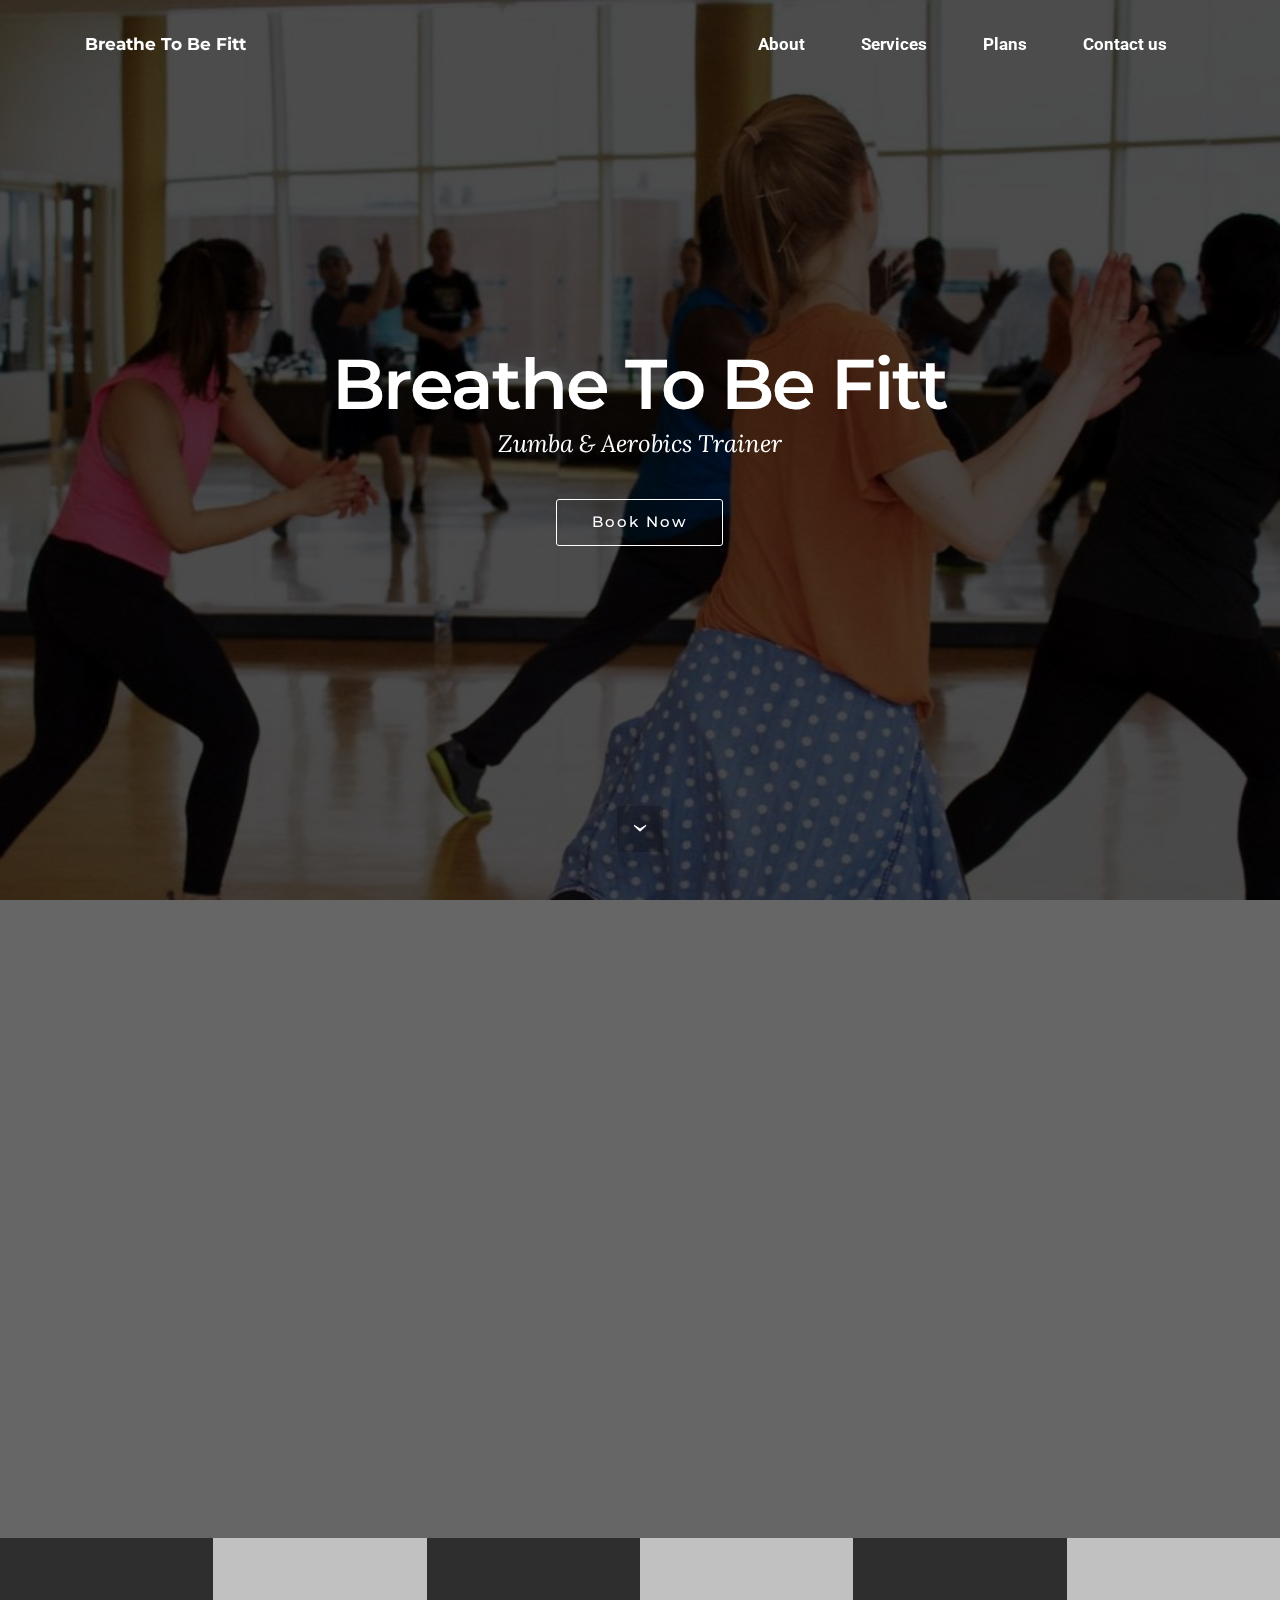
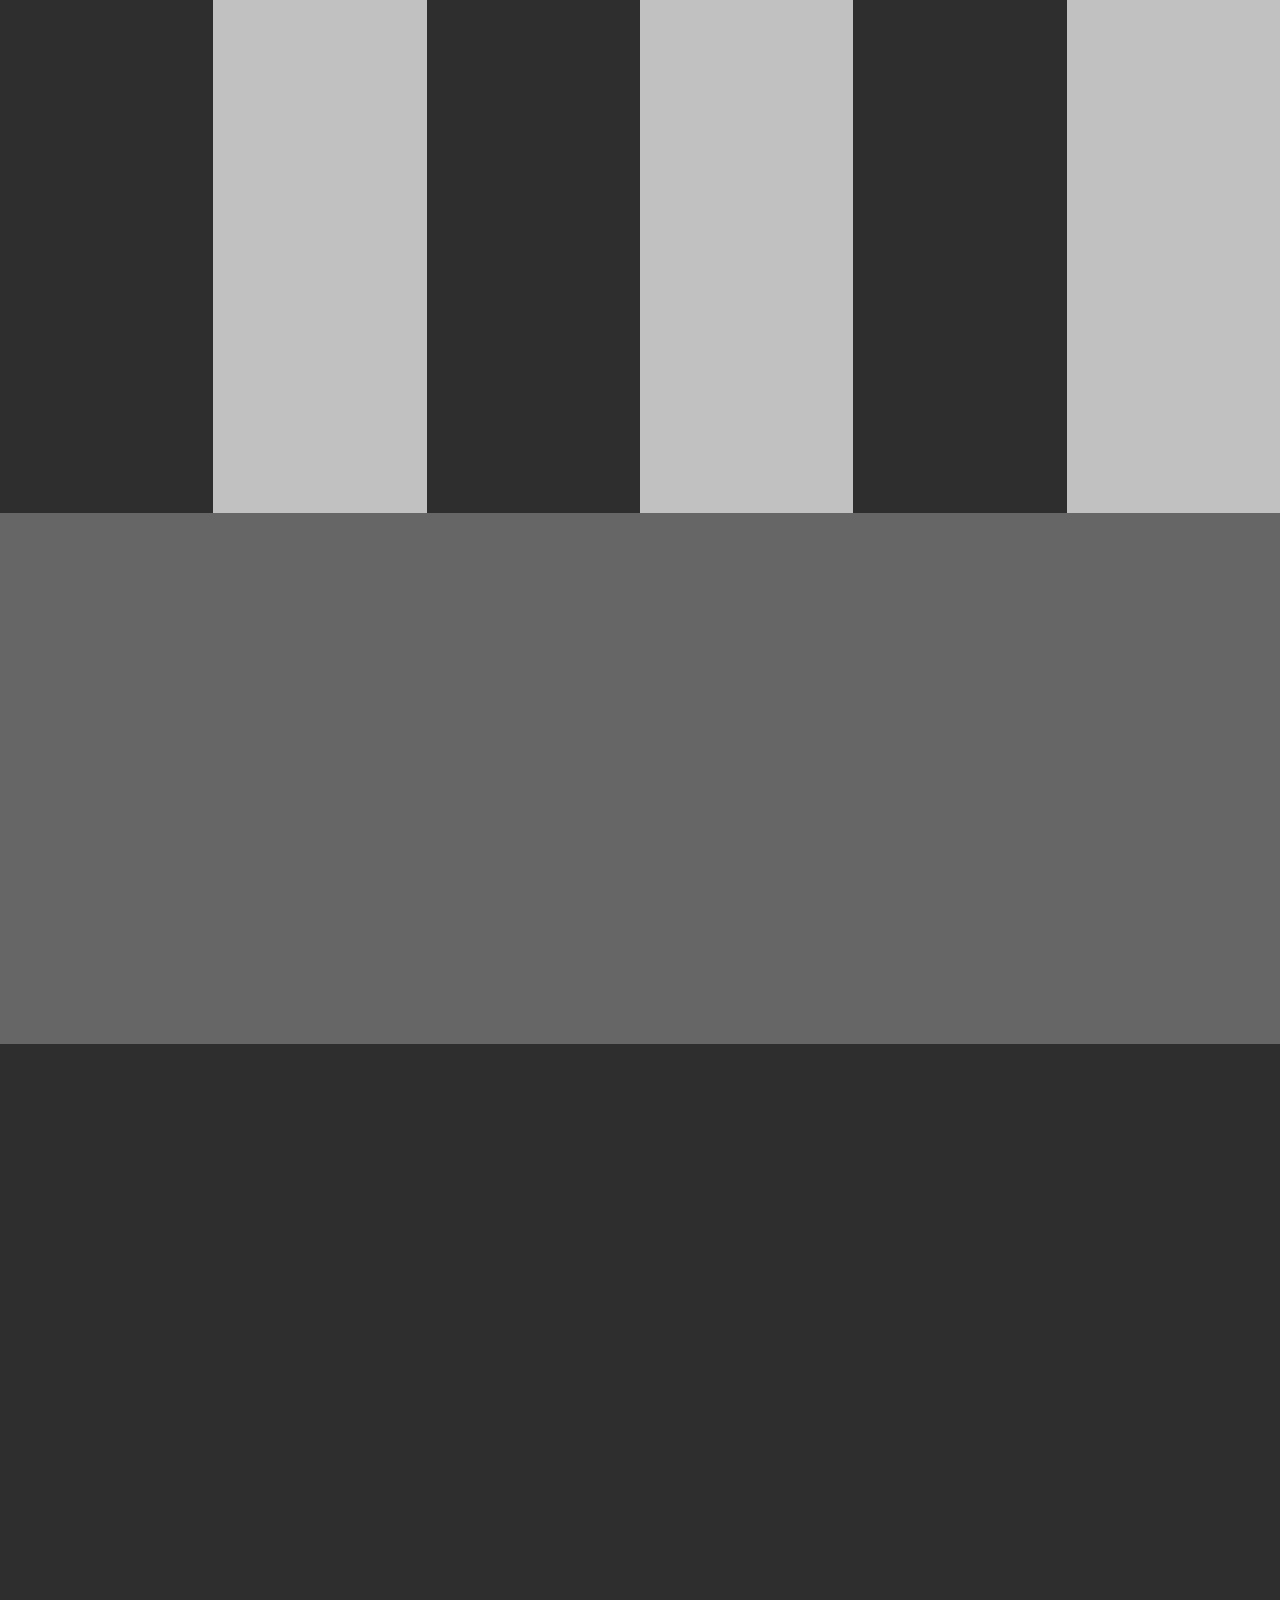
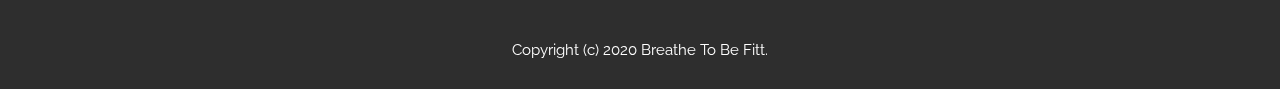
<file: index.html>
<!DOCTYPE html>
<html >
<head>
  <!-- Site made with Mobirise Website Builder v4.5.2, https://mobirise.com -->
  <meta charset="UTF-8">
  <meta http-equiv="X-UA-Compatible" content="IE=edge">
  <meta name="generator" content="Mobirise v4.5.2, mobirise.com">
  <meta name="viewport" content="width=device-width, initial-scale=1, minimum-scale=1">
  <link rel="shortcut icon" href="assets/images/mbr-favicon.png" type="image/x-icon">
  <meta name="description" content="">
  <title>Home</title>
  <link rel="stylesheet" href="assets/bootstrap-material-design-font/css/material.css">
  <link rel="stylesheet" href="assets/web/assets/mobirise-icons/mobirise-icons.css">
  <link rel="stylesheet" href="https://fonts.googleapis.com/css?family=Montserrat:400,700">
  <link rel="stylesheet" href="https://fonts.googleapis.com/css?family=Raleway:100,100i,200,200i,300,300i,400,400i,500,500i,600,600i,700,700i,800,800i,900,900i">
  <link rel="stylesheet" href="https://fonts.googleapis.com/css?family=Lora:400,700,400italic,700italic&subset=latin">
  <link rel="stylesheet" href="assets/tether/tether.min.css">
  <link rel="stylesheet" href="assets/bootstrap/css/bootstrap.min.css">
  <link rel="stylesheet" href="assets/dropdown/css/style.css">
  <link rel="stylesheet" href="assets/socicon/css/styles.css">
  <link rel="stylesheet" href="assets/animate.css/animate.min.css">
  <link rel="stylesheet" href="assets/theme/css/style.css">
  <link rel="stylesheet" href="assets/mobirise/css/mbr-additional.css" type="text/css">



</head>
<body>
<section id="menu-0" data-rv-view="0">

    <nav class="navbar navbar-dropdown transparent navbar-fixed-top bg-color">
        <div class="container">

            <div class="mbr-table">
                <div class="mbr-table-cell">

                    <div class="navbar-brand">

                        <a class="navbar-caption" href="index.html">Breathe To Be Fitt</a>
                    </div>

                </div>
                <div class="mbr-table-cell">

                    <button class="navbar-toggler pull-xs-right hidden-md-up" type="button" data-toggle="collapse" data-target="#exCollapsingNavbar">
                        <div class="hamburger-icon"></div>
                    </button>

                    <ul class="nav-dropdown collapse pull-xs-right nav navbar-nav navbar-toggleable-sm" id="exCollapsingNavbar"><li class="nav-item"><a class="nav-link link" href="about.html">About</a></li><li class="nav-item"><a class="nav-link link" href="index.html#features1-4">Services</a></li><li class="nav-item"><a class="nav-link link" href="plans.html">Plans</a></li><li class="nav-item"><a class="nav-link link" href="contact.html">Contact us</a></li></ul>
                    <button hidden="" class="navbar-toggler navbar-close" type="button" data-toggle="collapse" data-target="#exCollapsingNavbar">
                        <div class="close-icon"></div>
                    </button>

                </div>
            </div>

        </div>
    </nav>

</section>

<section class="engine"><a href="https://mobirise.co/q">bootstrap slideshow</a></section><section class="mbr-section mbr-section-hero mbr-section-full mbr-section-with-arrow mbr-parallax-background mbr-after-navbar" id="header1-1" data-rv-view="2" style="background-image: url(assets/images/mbr-3-1620x1080.jpg);">

    <div class="mbr-overlay" style="opacity: 0.7; background-color: rgb(0, 0, 0);"></div>

    <div class="mbr-table-cell">

        <div class="container">
            <div class="row">
                <div class="mbr-section col-md-10 col-md-offset-1 text-xs-center">

                    <h1 class="mbr-section-title display-1">Breathe To Be Fitt</h1>
                    <p class="mbr-section-lead lead">Zumba &amp; Aerobics Trainer</p>
                    <div class="mbr-section-btn"> <a class="btn btn-lg btn-white btn-white-outline" href="contact.html">Book Now</a></div>
                </div>
            </div>
        </div>
    </div>

    <div class="mbr-arrow mbr-arrow-floating" aria-hidden="true"><a href="#msg-box6-2"><i class="mbr-arrow-icon"></i></a></div>

</section>

<section class="mbr-section" id="msg-box6-2" data-bg-video="https://www.youtube.com/embed/ah4L19rxXU8" data-rv-view="5" style="padding-top: 200px; padding-bottom: 120px;">

    <div class="mbr-overlay" style="opacity: 0.6; background-color: rgb(0, 0, 0);">
    </div>
    <div class="container">
        <div class="row">
            <div class="mbr-table-md-up">



              <div class="mbr-table-cell col-md-5 text-xs-center text-md-right content-size">
                  <h3 class="mbr-section-title display-2">Zumba Festival</h3>
                  <div class="lead">

                    <p></p>

                  </div>


              </div>





              <div class="mbr-table-cell mbr-left-padding-md-up mbr-valign-top col-md-7 image-size" style="width: 44%;">
                  <div class="mbr-figure"><iframe width="560" height="315" src="https://www.youtube.com/embed/ah4L19rxXU8" frameborder="0" allow="accelerometer; autoplay; encrypted-media; gyroscope; picture-in-picture" allowfullscreen></iframe></div>
              </div>

            </div>
        </div>
    </div>

</section>

<section class="mbr-cards mbr-section mbr-section-nopadding" id="features1-4" data-rv-view="8" style="background-color: rgb(193, 193, 193);">



    <div class="mbr-cards-row row striped">

        <div class="mbr-cards-col col-xs-12 col-lg-2" style="padding-top: 80px; padding-bottom: 80px;">
            <div class="container">
                <div class="card cart-block">
                    <div class="card-img"><img src="assets/images/mbr-1200x800.jpg" class="card-img-top"></div>
                    <div class="card-block">
                        <h4 class="card-title">Yoga</h4>

                        <p class="card-text">The purposes of yoga were to cultivate discernment, awareness, self-regulation and higher consciousness in the individual</p>

                    </div>
                </div>
            </div>
        </div>
        <div class="mbr-cards-col col-xs-12 col-lg-2" style="padding-top: 80px; padding-bottom: 80px;">
            <div class="container">
                <div class="card cart-block">
                    <div class="card-img"><img src="assets/images/mbr-2-1200x800.jpg" class="card-img-top"></div>
                    <div class="card-block">
                        <h4 class="card-title">Zumba</h4>

                        <p class="card-text">Zumba is a fitness class that combines dance and fitness moves. Inspired by Latin dance and music, Zumba uses a variety of styles in its routines,</p>

                    </div>
                </div>
            </div>
        </div>
        <div class="mbr-cards-col col-xs-12 col-lg-2" style="padding-top: 80px; padding-bottom: 80px;">
            <div class="container">
                <div class="card cart-block">
                    <div class="card-img"><img src="assets/images/mbr-1200x750.jpg" class="card-img-top"></div>
                    <div class="card-block">
                        <h4 class="card-title">Cardio</h4>

                        <p class="card-text">Cardio exercise is any exercise that raises your heart rate. ... Your heart is a muscle. Therefore working it makes it stronger.&nbsp;This enables your cells to burn.</p>

                    </div>
                </div>
            </div>
        </div>
        <div class="mbr-cards-col col-xs-12 col-lg-2" style="padding-top: 80px; padding-bottom: 80px;">
            <div class="container">
                <div class="card cart-block">
                    <div class="card-img"><img src="assets/images/mbr-1200x832.jpg" class="card-img-top"></div>
                    <div class="card-block">
                        <h4 class="card-title">diet</h4>

                        <p class="card-text">Dieting is the practice of eating food in a regulated and supervised fashion to decrease, maintain, or increase body weight.</p>

                    </div>
                </div>
            </div>
        </div>
        <div class="mbr-cards-col col-xs-12 col-lg-2" style="padding-top: 80px; padding-bottom: 80px;">
            <div class="container">
                <div class="card cart-block">
                    <div class="card-img"><img src="assets/images/mbr-1-1200x800.jpg" class="card-img-top"></div>
                    <div class="card-block">
                        <h4 class="card-title">Fusion workout</h4>

                        <p class="card-text">Fusion workouts are an exciting and innovative way to get fit, build strength, change your body composition, and feel good.&nbsp;</p>

                    </div>
                </div>
            </div>
        </div>
        <div class="mbr-cards-col col-xs-12 col-lg-2" style="padding-top: 80px; padding-bottom: 80px;">
            <div class="container">
                <div class="card cart-block">
                    <div class="card-img"><img src="assets/images/mbr-3-1200x800.jpg" class="card-img-top"></div>
                    <div class="card-block">
                        <h4 class="card-title">Aerobics</h4>

                        <p class="card-text">Aerobic exercise is any type of cardiovascular conditioning. It can include activities like brisk walking, swimming, running, or cycling.</p>

                    </div>
                </div>
            </div>
        </div>
    </div>
</section>

<section class="mbr-section" id="content8-j" data-bg-video="https://www.youtube.com/embed/wl-MZI_S9dM?rel=0&amp;amp;showinfo=0&amp;autoplay=1&amp;loop=1" data-rv-view="11" style="padding-top: 200px; padding-bottom: 200px;">

    <div class="mbr-overlay" style="opacity: 0.6; background-color: rgb(0, 0, 0);">
    </div>

    <div class="container">
        <h3 class="mbr-section-title display-2"><br>WE (Women Empowerment)</h3>
        <div class="lead"></div>
    </div>

</section>

<section class="mbr-section mbr-section-md-padding mbr-footer footer2" id="contacts2-g" data-rv-view="14" style="background-color: rgb(46, 46, 46); padding-top: 90px; padding-bottom: 60px;">

    <div class="container">
        <div class="row">
            <div class="mbr-footer-content col-xs-12 col-md-3">
                <p><strong>Address</strong><br>Gurukunj Society, Tilak Nagar, Aurangabad,
Maharashtra - 431009<br><br><br>
<strong>Contacts</strong><br>
Email: breathetobefitt@gmail.com<br>
Phone: 123-456-7890<br><br></p>
            </div>
<div class="mbr-footer-content col-xs-12 col-md-3"><p class="mbr-contacts__text"><strong>Devlopers</strong></p><li>Step Up Digitally</li></div>
            <div class="col-xs-12 col-md-6">
                <div class="mbr-map"><iframe frameborder="0" style="border:0" src="https://www.google.com/maps/embed/v1/place?key=AIzaSyA0Dx_boXQiwvdz8sJHoYeZNVTdoWONYkU&amp;q=place_id:ChIJaQ0KDkyZ2zsR1O-ct4kC8dY" allowfullscreen=""></iframe></div>
            </div>
        </div>
    </div>
</section>

<section class="mbr-section mbr-section-md-padding" id="social-buttons4-9" data-rv-view="18" style="background-color: rgb(46, 46, 46); padding-top: 0px; padding-bottom: 0px;">

    <div class="container">
        <div class="row">
            <div class="col-md-8 col-md-offset-2 text-xs-center">
                <h3 class="mbr-section-title display-2">FOLLOW US</h3>
                <div><a class="btn btn-social" title="Twitter" target="_blank" href="https://twitter.com/mobirise"><i class="socicon socicon-twitter"></i></a> <a class="btn btn-social" title="Facebook" target="_blank" href="https://www.facebook.com/pages/Mobirise/1616226671953247"><i class="socicon socicon-facebook"></i></a>  <a class="btn btn-social" title="YouTube" target="_blank" href="https://www.youtube.com/channel/UCt_tncVAetpK5JeM8L-8jyw"><i class="socicon socicon-youtube"></i></a> <a class="btn btn-social" title="Instagram" target="_blank" href="https://instagram.com/mobirise/"><i class="socicon socicon-instagram"></i></a>      </div>
            </div>
        </div>
    </div>
</section>

<footer class="mbr-small-footer mbr-section mbr-section-nopadding" id="footer1-h" data-rv-view="16" style="background-color: rgb(46, 46, 46); padding-top: 1.75rem; padding-bottom: 1.75rem;">

    <div class="container text-xs-center">
        <p>Copyright (c) 2020 Breathe To Be Fitt.</p>
    </div>
</footer>


  <script src="assets/web/assets/jquery/jquery.min.js"></script>
  <script src="assets/tether/tether.min.js"></script>
  <script src="assets/bootstrap/js/bootstrap.min.js"></script>
  <script src="assets/smooth-scroll/smooth-scroll.js"></script>
  <script src="assets/dropdown/js/script.min.js"></script>
  <script src="assets/touch-swipe/jquery.touch-swipe.min.js"></script>
  <script src="assets/viewport-checker/jquery.viewportchecker.js"></script>
  <script src="assets/jarallax/jarallax.js"></script>
  <script src="assets/jquery-mb-ytplayer/jquery.mb.ytplayer.min.js"></script>
  <script src="assets/theme/js/script.js"></script>


  <input name="animation" type="hidden">
  </body>
</html>
</file>
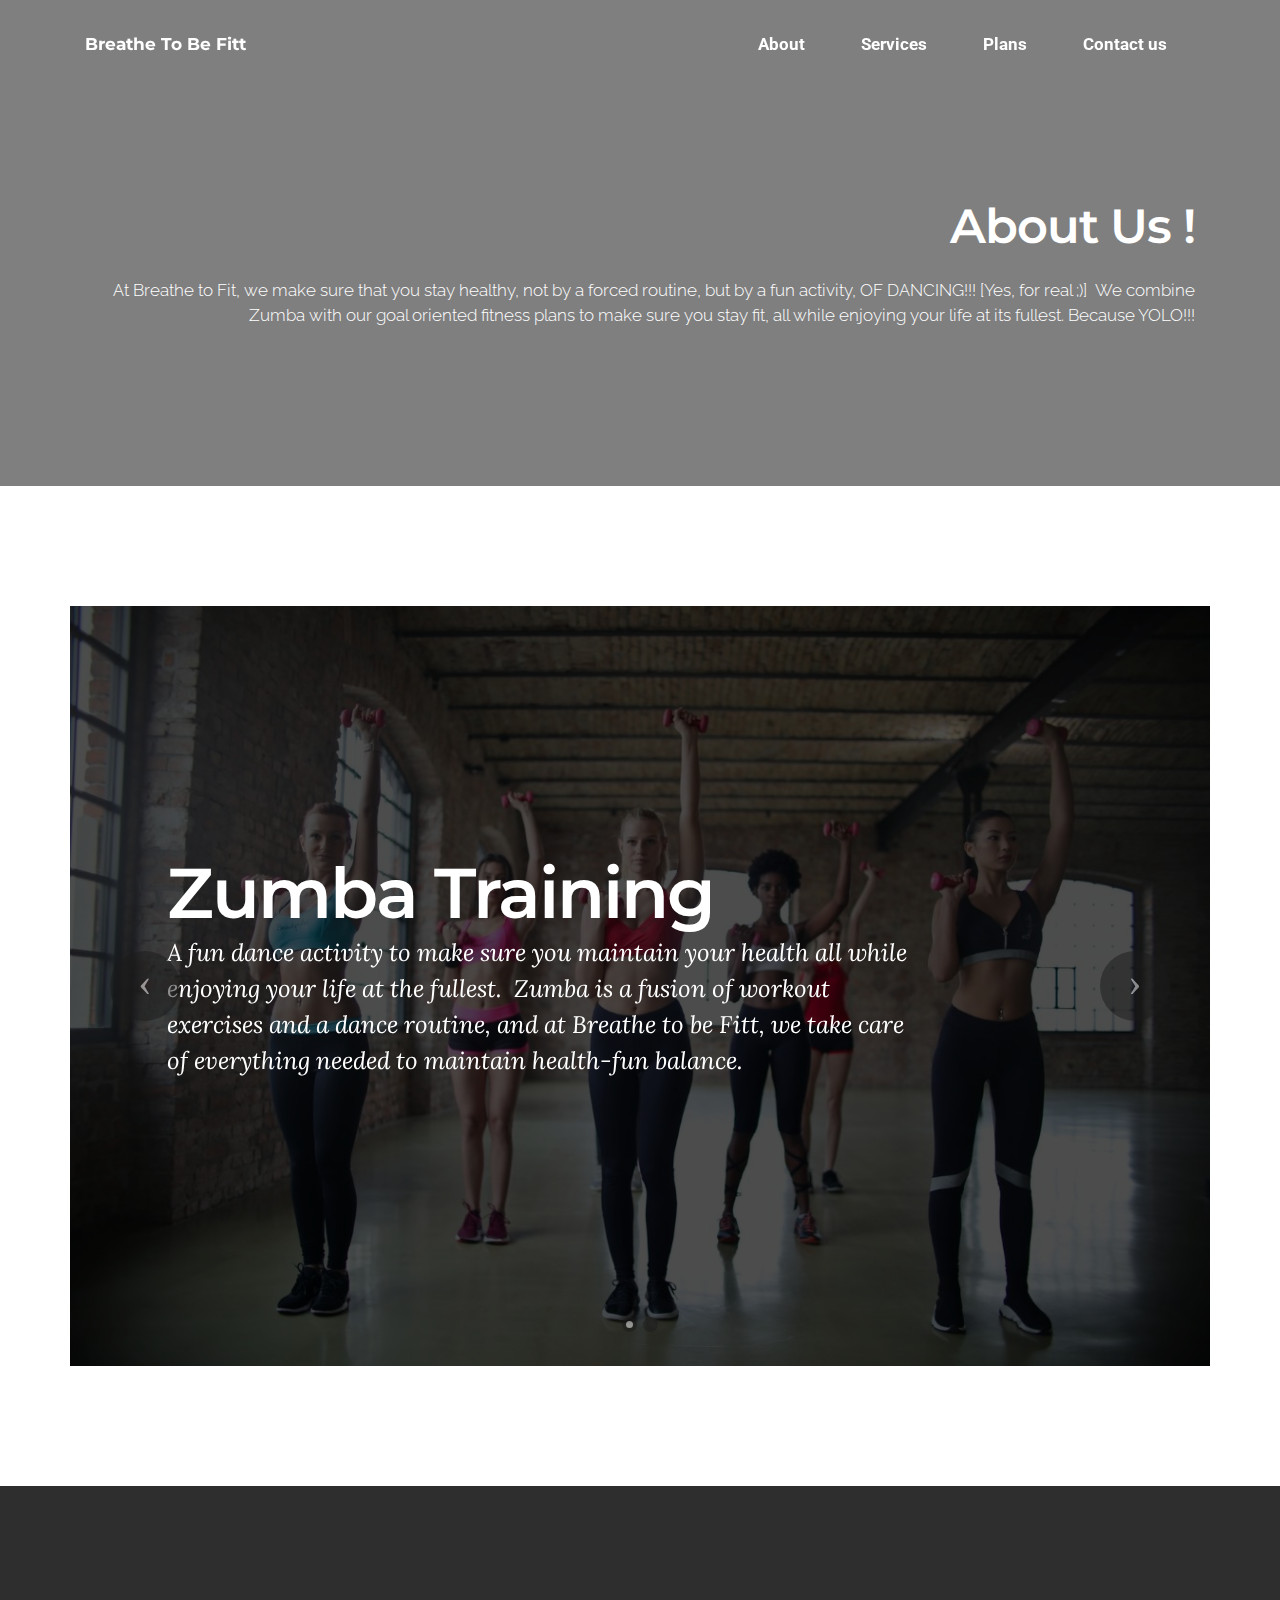
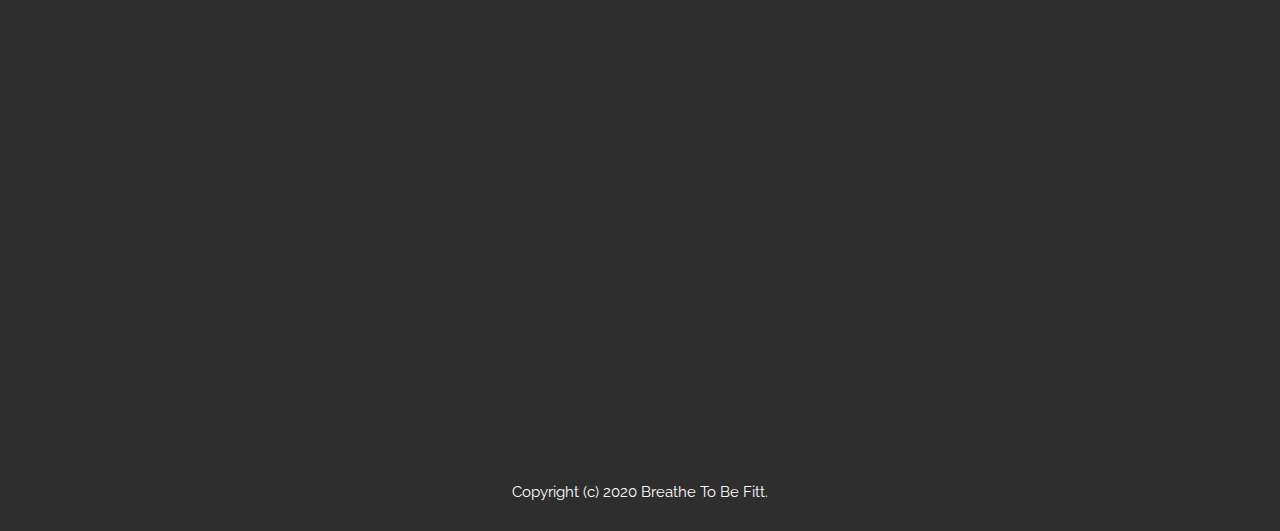
<file: about.html>
<!DOCTYPE html>
<html >
<head>
  <!-- Site made with Mobirise Website Builder v4.5.2, https://mobirise.com -->
  <meta charset="UTF-8">
  <meta http-equiv="X-UA-Compatible" content="IE=edge">
  <meta name="generator" content="Mobirise v4.5.2, mobirise.com">
  <meta name="viewport" content="width=device-width, initial-scale=1, minimum-scale=1">
  <link rel="shortcut icon" href="assets/images/mbr-favicon.png" type="image/x-icon">
  <meta name="description" content="Website Generator Description">
  <title>About us</title>
  <link rel="stylesheet" href="assets/bootstrap-material-design-font/css/material.css">
  <link rel="stylesheet" href="assets/web/assets/mobirise-icons/mobirise-icons.css">
  <link rel="stylesheet" href="https://fonts.googleapis.com/css?family=Montserrat:400,700">
  <link rel="stylesheet" href="https://fonts.googleapis.com/css?family=Raleway:100,100i,200,200i,300,300i,400,400i,500,500i,600,600i,700,700i,800,800i,900,900i">
  <link rel="stylesheet" href="https://fonts.googleapis.com/css?family=Lora:400,700,400italic,700italic&subset=latin">
  <link rel="stylesheet" href="assets/tether/tether.min.css">
  <link rel="stylesheet" href="assets/bootstrap/css/bootstrap.min.css">
  <link rel="stylesheet" href="assets/dropdown/css/style.css">
  <link rel="stylesheet" href="assets/socicon/css/styles.css">
  <link rel="stylesheet" href="assets/animate.css/animate.min.css">
  <link rel="stylesheet" href="assets/theme/css/style.css">
  <link rel="stylesheet" href="assets/mobirise/css/mbr-additional.css" type="text/css">



</head>
<body>
<section id="menu-k" data-rv-view="21">

    <nav class="navbar navbar-dropdown transparent navbar-fixed-top bg-color">
        <div class="container">

            <div class="mbr-table">
                <div class="mbr-table-cell">

                    <div class="navbar-brand">

                        <a class="navbar-caption" href="index.html">Breathe To Be Fitt</a>
                    </div>

                </div>
                <div class="mbr-table-cell">

                    <button class="navbar-toggler pull-xs-right hidden-md-up" type="button" data-toggle="collapse" data-target="#exCollapsingNavbar">
                        <div class="hamburger-icon"></div>
                    </button>

                    <ul class="nav-dropdown collapse pull-xs-right nav navbar-nav navbar-toggleable-sm" id="exCollapsingNavbar"><li class="nav-item"><a class="nav-link link" href="about.html">About</a></li><li class="nav-item"><a class="nav-link link" href="index.html#features1-4">Services</a></li><li class="nav-item"><a class="nav-link link" href="plans.html">Plans</a></li><li class="nav-item"><a class="nav-link link" href="contact.html">Contact us</a></li></ul>
                    <button hidden="" class="navbar-toggler navbar-close" type="button" data-toggle="collapse" data-target="#exCollapsingNavbar">
                        <div class="close-icon"></div>
                    </button>

                </div>
            </div>

        </div>
    </nav>

</section>

<section class="engine"><a href="https://mobirise.co/p">bootstrap navbar</a></section><section class="mbr-section mbr-after-navbar" id="content8-y" data-bg-video="https://www.youtube.com/embed/ah4L19rxXU8?rel=0&amp;amp;showinfo=0&amp;autoplay=0&amp;loop=0" data-rv-view="23" style="padding-top: 200px; padding-bottom: 120px;">

    <div class="mbr-overlay" style="opacity: 0.5; background-color: rgb(0, 0, 0);">
    </div>

    <div class="container">
        <h3 class="mbr-section-title display-2">About Us !</h3>
        <div class="lead"><p>At Breathe to Fit, we make sure that you stay healthy, not by a forced routine, but by a fun activity, OF DANCING!!! [Yes, for real ;)]
&nbsp;<span style="font-size: 1.07rem;">We combine Zumba with our goal oriented fitness plans to make sure you stay fit, all while enjoying your life at its fullest.&nbsp;</span><span style="font-size: 1.07rem;">Because YOLO!!!</span></p></div>
    </div>

</section>

<section class="mbr-slider mbr-section mbr-section__container carousel slide mbr-section-nopadding" data-ride="carousel" data-keyboard="false" data-wrap="true" data-pause="false" data-interval="5000" id="slider3-z" data-rv-view="26" style="background-color: rgb(255, 255, 255);">
    <div class=" container boxed-slider" style="padding-top: 120px; padding-bottom: 120px;">
        <div>
            <div>
                <ol class="carousel-indicators">
                    <li data-app-prevent-settings="" data-target="#slider3-z" data-slide-to="0" class="active"></li><li data-app-prevent-settings="" data-target="#slider3-z" class="" data-slide-to="1"></li>
                </ol>
                <div class="carousel-inner" role="listbox">
                    <div class="mbr-section mbr-section-hero carousel-item dark center active" data-bg-video-slide="false">
                        <div class="mbr-table-cell">
                            <div class="mbr-overlay" style="opacity: 0.7;"></div>
                            <div class="container-slide">
                                <img src="assets/images/mbr-2-1200x800.jpg">
                                <div class="row">
                                    <div class="col-md-8 col-md-offset-1">
                                        <h2 class="mbr-section-title display-1">Zumba Training</h2>
                                        <p class="mbr-section-lead lead">A fun dance activity to make sure you maintain your health all while enjoying your life at the fullest. &nbsp;Zumba is a fusion of workout exercises and a dance routine, and at Breathe to be Fitt, we take care of everything needed to maintain health-fun balance.</p>


                                    </div>
                                </div>
                            </div>
                        </div>
                    </div><div class="mbr-section mbr-section-hero carousel-item dark center" data-bg-video-slide="false">
                        <div class="mbr-table-cell">
                            <div class="mbr-overlay" style="opacity: 0.7;"></div>
                            <div class="container-slide">
                                <img src="assets/images/mbr-3-1200x800.jpg">
                                <div class="row">
                                    <div class="col-md-8 col-md-offset-3 text-xs-right">
                                        <h2 class="mbr-section-title display-1">Aerobics Training</h2>
                                        <p class="mbr-section-lead lead">A well planned and designed Oxygen levels based exercise routine that helps regain and maintain stamina, strength and flexibility. At Breathe to be fitt, we fuse the Aerobics activities with Yoga and improve the effectiveness of this world class exercise program.
<br>
<br>.</p>


                                    </div>
                                </div>
                            </div>
                        </div>
                    </div>
                </div>

                <a data-app-prevent-settings="" class="left carousel-control" role="button" data-slide="prev" href="#slider3-z">
                    <span class="icon-prev" aria-hidden="true"></span>
                    <span class="sr-only">Previous</span>
                </a>
                <a data-app-prevent-settings="" class="right carousel-control" role="button" data-slide="next" href="#slider3-z">
                    <span class="icon-next" aria-hidden="true"></span>
                    <span class="sr-only">Next</span>
                </a>
            </div>
        </div>
    </div>
</section>

<section class="mbr-section mbr-section-md-padding mbr-footer footer2" id="contacts2-l" data-rv-view="35" style="background-color: rgb(46, 46, 46); padding-top: 90px; padding-bottom: 60px;">

    <div class="container">
        <div class="row">
            <div class="mbr-footer-content col-xs-12 col-md-3">
                <p><strong>Address</strong><br>Gurukunj Society, Tilak Nagar, Aurangabad,
Maharashtra - 431009<br><br><br>
<strong>Contacts</strong><br>
Email: breathetobefitt@gmail.com<br>
Phone: 123-456-7890<br><br></p>
            </div>
            <div class="mbr-footer-content col-xs-12 col-md-3"><p class="mbr-contacts__text"><strong>Devlopers</strong></p><li>Step Up Digitally</li></div>
            <div class="col-xs-12 col-md-6">
                <div class="mbr-map"><iframe frameborder="0" style="border:0" src="https://www.google.com/maps/embed/v1/place?key=AIzaSyA0Dx_boXQiwvdz8sJHoYeZNVTdoWONYkU&amp;q=place_id:ChIJaQ0KDkyZ2zsR1O-ct4kC8dY" allowfullscreen=""></iframe></div>
            </div>
        </div>
    </div>
</section>

<section class="mbr-section mbr-section-md-padding" id="social-buttons4-15" data-rv-view="37" style="background-color: rgb(46, 46, 46); padding-top: 0px; padding-bottom: 0px;">

    <div class="container">
        <div class="row">
            <div class="col-md-8 col-md-offset-2 text-xs-center">
                <h3 class="mbr-section-title display-2">FOLLOW US</h3>
                <div><a class="btn btn-social" title="Twitter" target="_blank" href="https://twitter.com/mobirise"><i class="socicon socicon-twitter"></i></a> <a class="btn btn-social" title="Facebook" target="_blank" href="https://www.facebook.com/pages/Mobirise/1616226671953247"><i class="socicon socicon-facebook"></i></a>  <a class="btn btn-social" title="YouTube" target="_blank" href="https://www.youtube.com/channel/UCt_tncVAetpK5JeM8L-8jyw"><i class="socicon socicon-youtube"></i></a> <a class="btn btn-social" title="Instagram" target="_blank" href="https://instagram.com/mobirise/"><i class="socicon socicon-instagram"></i></a>      </div>
            </div>
        </div>
    </div>
</section>

<footer class="mbr-small-footer mbr-section mbr-section-nopadding" id="footer1-m" data-rv-view="39" style="background-color: rgb(46, 46, 46); padding-top: 1.75rem; padding-bottom: 1.75rem;">

    <div class="container text-xs-center">
        <p>Copyright (c) 2020 Breathe To Be Fitt.</p>
    </div>
</footer>


  <script src="assets/web/assets/jquery/jquery.min.js"></script>
  <script src="assets/tether/tether.min.js"></script>
  <script src="assets/bootstrap/js/bootstrap.min.js"></script>
  <script src="assets/smooth-scroll/smooth-scroll.js"></script>
  <script src="assets/dropdown/js/script.min.js"></script>
  <script src="assets/touch-swipe/jquery.touch-swipe.min.js"></script>
  <script src="assets/viewport-checker/jquery.viewportchecker.js"></script>
  <script src="assets/jquery-mb-ytplayer/jquery.mb.ytplayer.min.js"></script>
  <script src="assets/bootstrap-carousel-swipe/bootstrap-carousel-swipe.js"></script>
  <script src="assets/theme/js/script.js"></script>


  <input name="animation" type="hidden">
  </body>
</html>
</file>
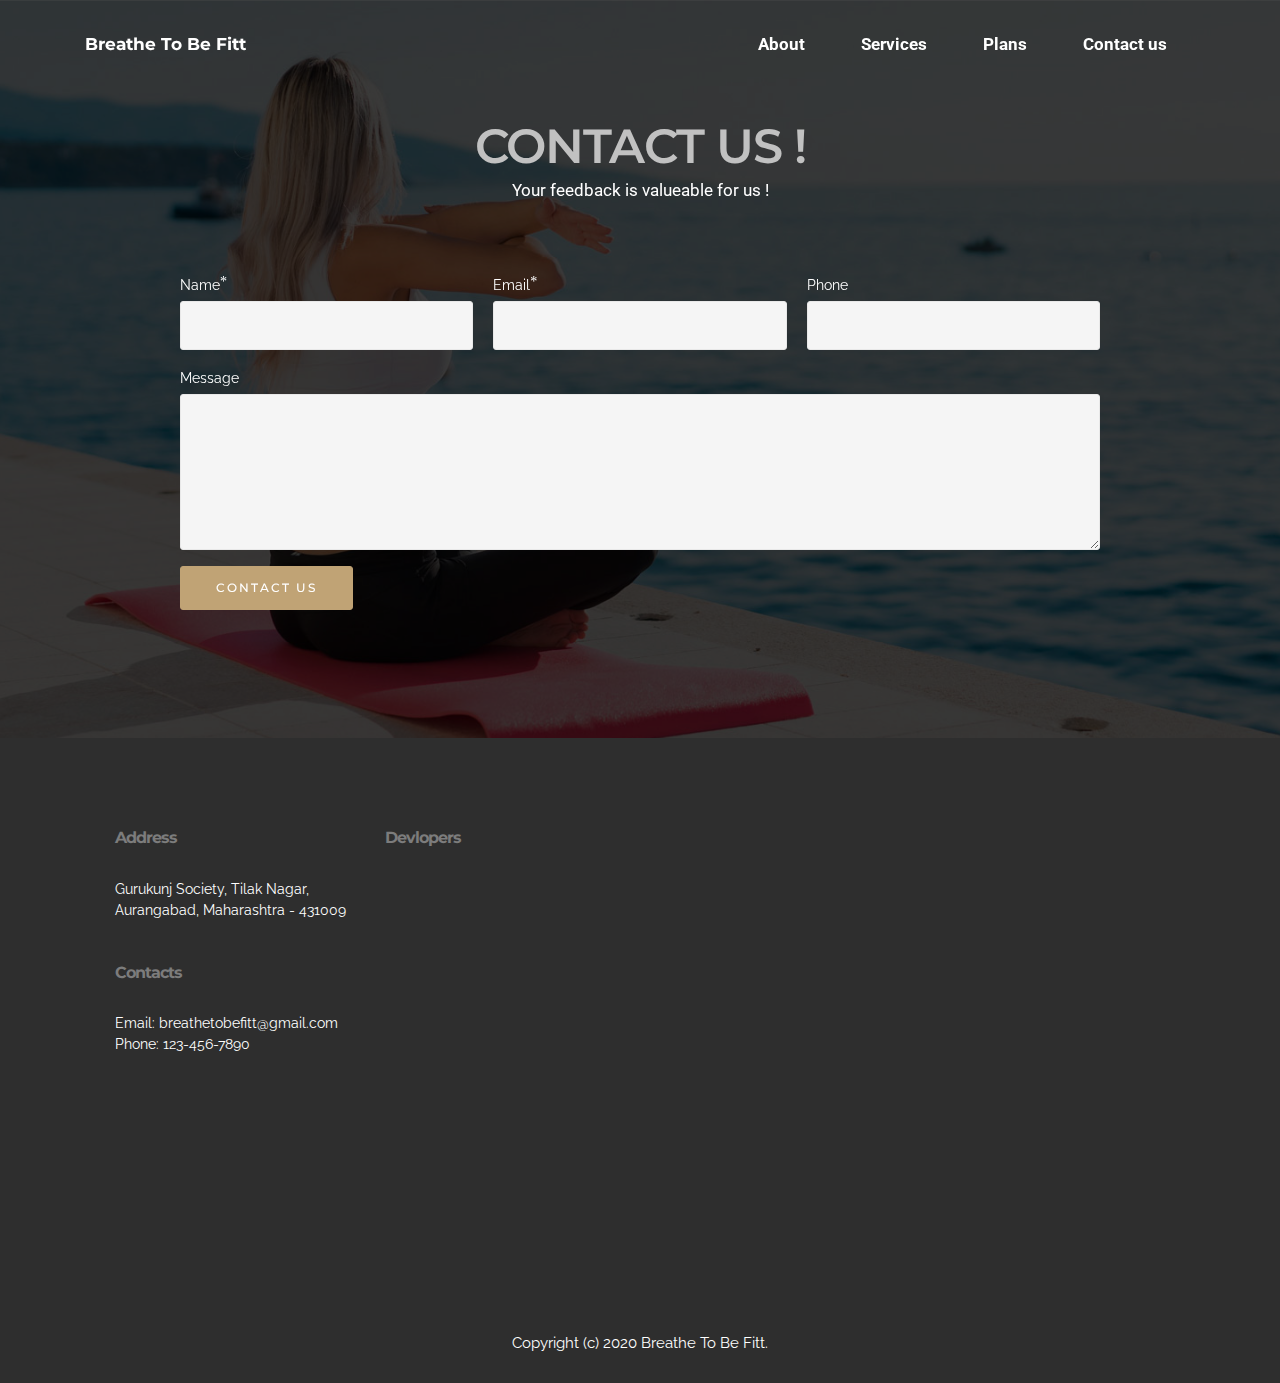
<file: contact.html>
<!DOCTYPE html>
<html >
<head>
  <!-- Site made with Mobirise Website Builder v4.5.2, https://mobirise.com -->
  <meta charset="UTF-8">
  <meta http-equiv="X-UA-Compatible" content="IE=edge">
  <meta name="generator" content="Mobirise v4.5.2, mobirise.com">
  <meta name="viewport" content="width=device-width, initial-scale=1, minimum-scale=1">
  <link rel="shortcut icon" href="assets/images/mbr-favicon.png" type="image/x-icon">
  <meta name="description" content="Website Maker Description">
  <title>Contacts Us</title>
  <link rel="stylesheet" href="assets/bootstrap-material-design-font/css/material.css">
  <link rel="stylesheet" href="assets/web/assets/mobirise-icons/mobirise-icons.css">
  <link rel="stylesheet" href="https://fonts.googleapis.com/css?family=Montserrat:400,700">
  <link rel="stylesheet" href="https://fonts.googleapis.com/css?family=Raleway:100,100i,200,200i,300,300i,400,400i,500,500i,600,600i,700,700i,800,800i,900,900i">
  <link rel="stylesheet" href="https://fonts.googleapis.com/css?family=Lora:400,700,400italic,700italic&subset=latin">
  <link rel="stylesheet" href="assets/tether/tether.min.css">
  <link rel="stylesheet" href="assets/bootstrap/css/bootstrap.min.css">
  <link rel="stylesheet" href="assets/dropdown/css/style.css">
  <link rel="stylesheet" href="assets/socicon/css/styles.css">
  <link rel="stylesheet" href="assets/animate.css/animate.min.css">
  <link rel="stylesheet" href="assets/theme/css/style.css">
  <link rel="stylesheet" href="assets/mobirise/css/mbr-additional.css" type="text/css">



</head>
<body>
<section id="menu-t" data-rv-view="52">

    <nav class="navbar navbar-dropdown transparent navbar-fixed-top bg-color">
        <div class="container">

            <div class="mbr-table">
                <div class="mbr-table-cell">

                    <div class="navbar-brand">

                        <a class="navbar-caption" href="index.html">Breathe To Be Fitt</a>
                    </div>

                </div>
                <div class="mbr-table-cell">

                    <button class="navbar-toggler pull-xs-right hidden-md-up" type="button" data-toggle="collapse" data-target="#exCollapsingNavbar">
                        <div class="hamburger-icon"></div>
                    </button>

                    <ul class="nav-dropdown collapse pull-xs-right nav navbar-nav navbar-toggleable-sm" id="exCollapsingNavbar"><li class="nav-item"><a class="nav-link link" href="about.html">About</a></li><li class="nav-item"><a class="nav-link link" href="index.html#features1-4">Services</a></li><li class="nav-item"><a class="nav-link link" href="plans.html">Plans</a></li><li class="nav-item"><a class="nav-link link" href="contact.html">Contact us</a></li></ul>
                    <button hidden="" class="navbar-toggler navbar-close" type="button" data-toggle="collapse" data-target="#exCollapsingNavbar">
                        <div class="close-icon"></div>
                    </button>

                </div>
            </div>

        </div>
    </nav>

</section>

<section class="engine"><a href="https://mobirise.co/p">bootstrap navbar</a></section><section class="mbr-section form1 mbr-parallax-background mbr-after-navbar" id="form1-11" data-rv-view="54" style="background-image: url(assets/images/1.jpg); padding-top: 120px; padding-bottom: 120px;">
    <div class="mbr-overlay" style="opacity: 0.7; background-color: rgb(0, 0, 0);">
    </div>
    <div class="mbr-section mbr-section__container mbr-section__container--middle">
        <div class="container">
            <div class="row">
                <div class="col-xs-12 text-xs-center">
                    <h3 class="mbr-section-title display-2">CONTACT US !</h3>
                    <small class="mbr-section-subtitle"><span style="font-style: normal;">Your feedback is valueable for us !</span></small>
                </div>
            </div>
        </div>
    </div>
    <div class="mbr-section mbr-section-nopadding">
        <div class="container">
            <div class="row">
                <div class="col-xs-12 col-lg-10 col-lg-offset-1" data-form-type="formoid">


                    <div data-form-alert="true">
                        <div hidden="" data-form-alert-success="true" class="alert alert-form alert-success text-xs-center">Thanks for filling out form!</div>
                    </div>


                    <form action="https://mobirise.com/" method="post" data-form-title="CONTACT US !">

                        <input type="hidden" value="l3r60/IbHxqqvwrDZeq3cqVxpfQFxX9CMPm0+YUmqPJUSK/UCVQXLlW0igDaBlDiMlJNaKNfRIjEi2Z5pmPd0YxmSj/oBoGxrpzKoGIEahOMcwtA8gnt28aAT08bwN4R" data-form-email="true">

                        <div class="row row-sm-offset">

                            <div class="col-xs-12 col-md-4">
                                <div class="form-group">
                                    <label class="form-control-label" for="form1-11-name">Name<span class="form-asterisk">*</span></label>
                                    <input type="text" class="form-control" name="name" required="" data-form-field="Name" id="form1-11-name">
                                </div>
                            </div>

                            <div class="col-xs-12 col-md-4">
                                <div class="form-group">
                                    <label class="form-control-label" for="form1-11-email">Email<span class="form-asterisk">*</span></label>
                                    <input type="email" class="form-control" name="email" required="" data-form-field="Email" id="form1-11-email">
                                </div>
                            </div>

                            <div class="col-xs-12 col-md-4">
                                <div class="form-group">
                                    <label class="form-control-label" for="form1-11-phone">Phone</label>
                                    <input type="tel" class="form-control" name="phone" data-form-field="Phone" id="form1-11-phone">
                                </div>
                            </div>

                        </div>

                        <div class="form-group">
                            <label class="form-control-label" for="form1-11-message">Message</label>
                            <textarea class="form-control" name="message" rows="7" data-form-field="Message" id="form1-11-message"></textarea>
                        </div>

                        <div><button type="submit" class="btn btn-primary">CONTACT US</button></div>

                    </form>
                </div>
            </div>
        </div>
    </div>
</section>

<section class="mbr-section mbr-section-md-padding mbr-footer footer2" id="contacts2-u" data-rv-view="63" style="background-color: rgb(46, 46, 46); padding-top: 90px; padding-bottom: 60px;">

    <div class="container">
        <div class="row">
            <div class="mbr-footer-content col-xs-12 col-md-3">
                <p><strong>Address</strong><br>Gurukunj Society, Tilak Nagar, Aurangabad,
Maharashtra - 431009<br><br><br>
<strong>Contacts</strong><br>
Email: breathetobefitt@gmail.com<br>
Phone: 123-456-7890<br><br></p>
            </div>
<div class="mbr-footer-content col-xs-12 col-md-3"><p class="mbr-contacts__text"><strong>Devlopers</strong></p><li>Step Up Digitally</li></div>
            <div class="col-xs-12 col-md-6">
                <div class="mbr-map"><iframe frameborder="0" style="border:0" src="https://www.google.com/maps/embed/v1/place?key=AIzaSyA0Dx_boXQiwvdz8sJHoYeZNVTdoWONYkU&amp;q=place_id:ChIJaQ0KDkyZ2zsR1O-ct4kC8dY" allowfullscreen=""></iframe></div>
            </div>
        </div>
    </div>
</section>

<section class="mbr-section mbr-section-md-padding" id="social-buttons4-10" data-rv-view="65" style="background-color: rgb(46, 46, 46); padding-top: 0px; padding-bottom: 0px;">

    <div class="container">
        <div class="row">
            <div class="col-md-8 col-md-offset-2 text-xs-center">
                <h3 class="mbr-section-title display-2">FOLLOW US</h3>
                <div><a class="btn btn-social" title="Twitter" target="_blank" href="https://twitter.com/mobirise"><i class="socicon socicon-twitter"></i></a> <a class="btn btn-social" title="Facebook" target="_blank" href="https://www.facebook.com/pages/Mobirise/1616226671953247"><i class="socicon socicon-facebook"></i></a>  <a class="btn btn-social" title="YouTube" target="_blank" href="https://www.youtube.com/channel/UCt_tncVAetpK5JeM8L-8jyw"><i class="socicon socicon-youtube"></i></a> <a class="btn btn-social" title="Instagram" target="_blank" href="https://instagram.com/mobirise/"><i class="socicon socicon-instagram"></i></a>      </div>
            </div>
        </div>
    </div>
</section>

<footer class="mbr-small-footer mbr-section mbr-section-nopadding" id="footer1-v" data-rv-view="67" style="background-color: rgb(46, 46, 46); padding-top: 1.75rem; padding-bottom: 1.75rem;">

    <div class="container text-xs-center">
        <p>Copyright (c) 2020 Breathe To Be Fitt.</p>
    </div>
</footer>


  <script src="assets/web/assets/jquery/jquery.min.js"></script>
  <script src="assets/tether/tether.min.js"></script>
  <script src="assets/bootstrap/js/bootstrap.min.js"></script>
  <script src="assets/smooth-scroll/smooth-scroll.js"></script>
  <script src="assets/dropdown/js/script.min.js"></script>
  <script src="assets/touch-swipe/jquery.touch-swipe.min.js"></script>
  <script src="assets/viewport-checker/jquery.viewportchecker.js"></script>
  <script src="assets/jarallax/jarallax.js"></script>
  <script src="assets/theme/js/script.js"></script>
  <script src="assets/formoid/formoid.min.js"></script>


  <input name="animation" type="hidden">
  </body>
</html>
</file>
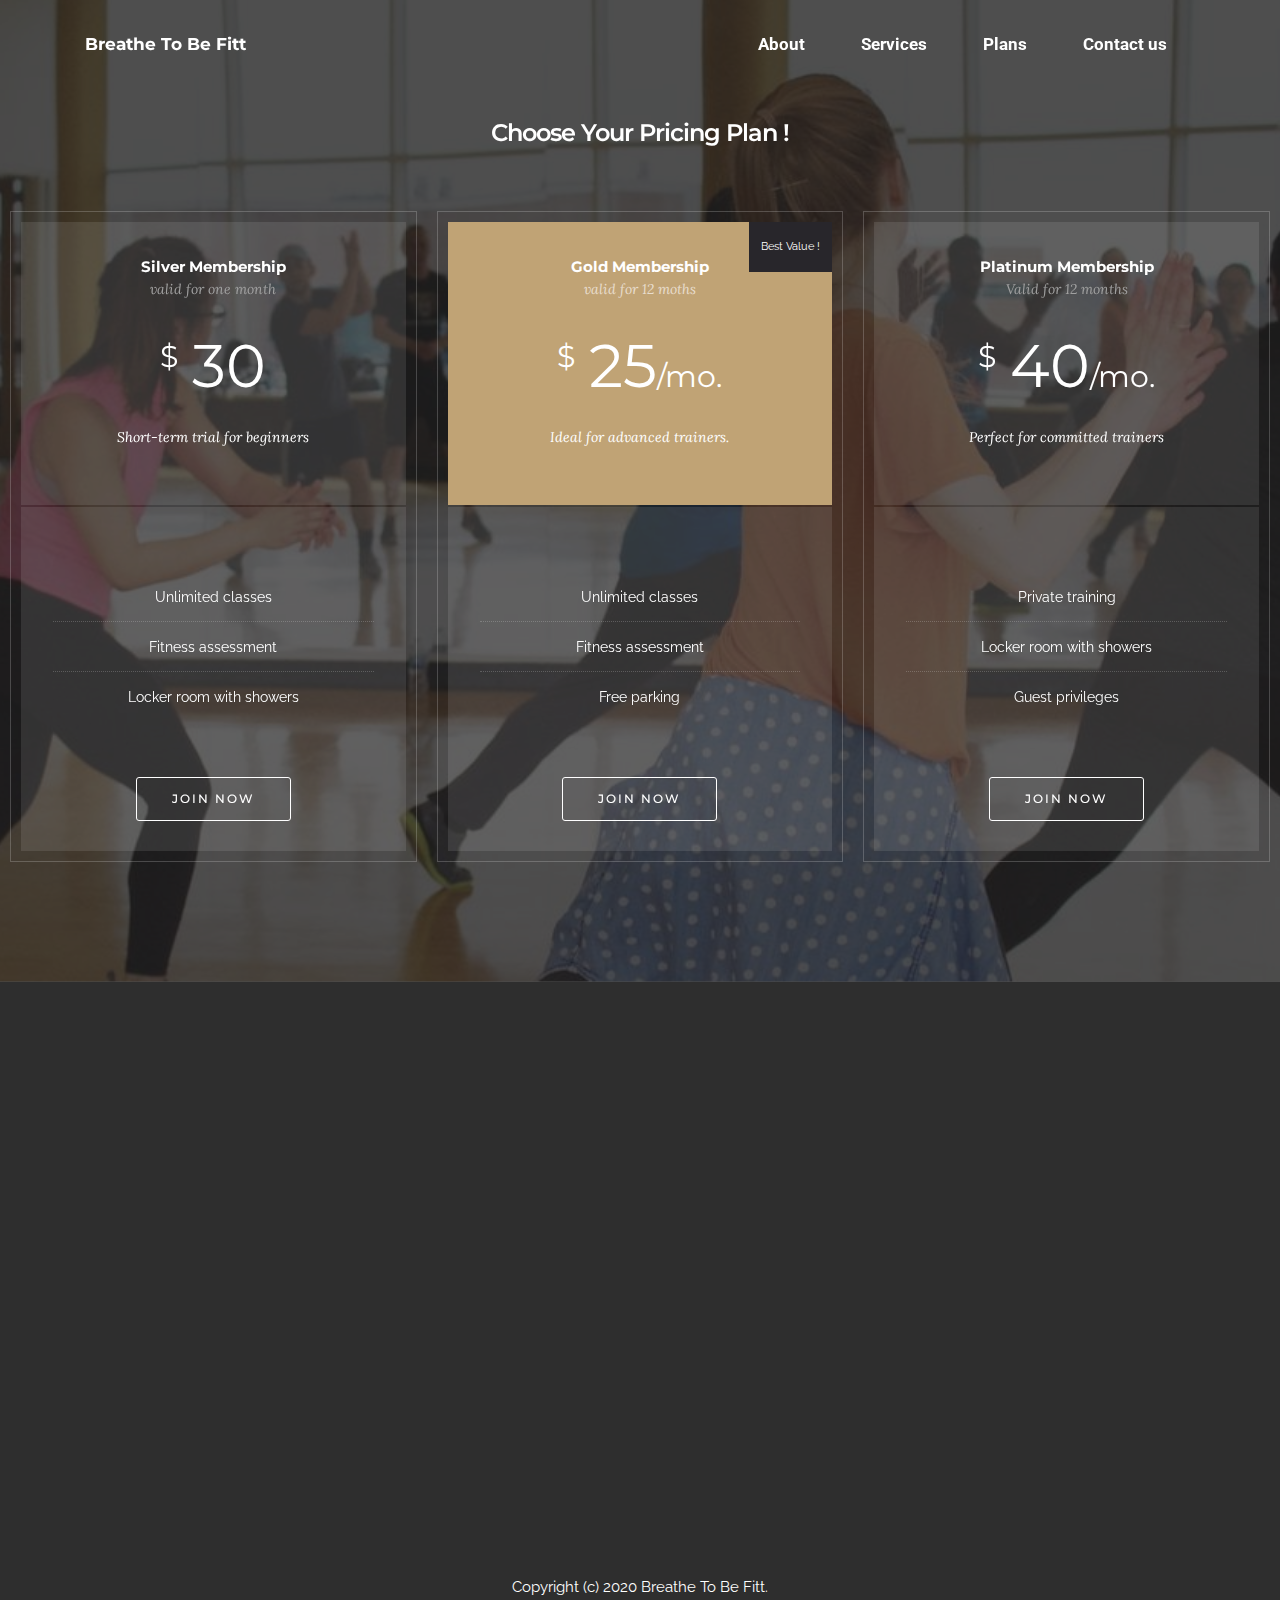
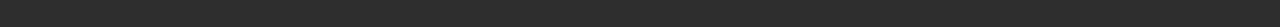
<file: plans.html>
<!DOCTYPE html>
<html >
<head>
  <!-- Site made with Mobirise Website Builder v4.5.2, https://mobirise.com -->
  <meta charset="UTF-8">
  <meta http-equiv="X-UA-Compatible" content="IE=edge">
  <meta name="generator" content="Mobirise v4.5.2, mobirise.com">
  <meta name="viewport" content="width=device-width, initial-scale=1, minimum-scale=1">
  <link rel="shortcut icon" href="assets/images/mbr-favicon.png" type="image/x-icon">
  <meta name="description" content="Website Creator Description">
  <title>Plans</title>
  <link rel="stylesheet" href="assets/bootstrap-material-design-font/css/material.css">
  <link rel="stylesheet" href="assets/web/assets/mobirise-icons/mobirise-icons.css">
  <link rel="stylesheet" href="https://fonts.googleapis.com/css?family=Montserrat:400,700">
  <link rel="stylesheet" href="https://fonts.googleapis.com/css?family=Raleway:100,100i,200,200i,300,300i,400,400i,500,500i,600,600i,700,700i,800,800i,900,900i">
  <link rel="stylesheet" href="https://fonts.googleapis.com/css?family=Lora:400,700,400italic,700italic&subset=latin">
  <link rel="stylesheet" href="assets/tether/tether.min.css">
  <link rel="stylesheet" href="assets/bootstrap/css/bootstrap.min.css">
  <link rel="stylesheet" href="assets/dropdown/css/style.css">
  <link rel="stylesheet" href="assets/animate.css/animate.min.css">
  <link rel="stylesheet" href="assets/socicon/css/styles.css">
  <link rel="stylesheet" href="assets/theme/css/style.css">
  <link rel="stylesheet" href="assets/mobirise/css/mbr-additional.css" type="text/css">



</head>
<body>
<section id="menu-n" data-rv-view="41">

    <nav class="navbar navbar-dropdown transparent navbar-fixed-top bg-color">
        <div class="container">

            <div class="mbr-table">
                <div class="mbr-table-cell">

                    <div class="navbar-brand">

                        <a class="navbar-caption" href="index.html">Breathe To Be Fitt</a>
                    </div>

                </div>
                <div class="mbr-table-cell">

                    <button class="navbar-toggler pull-xs-right hidden-md-up" type="button" data-toggle="collapse" data-target="#exCollapsingNavbar">
                        <div class="hamburger-icon"></div>
                    </button>

                    <ul class="nav-dropdown collapse pull-xs-right nav navbar-nav navbar-toggleable-sm" id="exCollapsingNavbar"><li class="nav-item"><a class="nav-link link" href="about.html">About</a></li><li class="nav-item"><a class="nav-link link" href="index.html#features1-4">Services</a></li><li class="nav-item"><a class="nav-link link" href="plans.html">Plans</a></li><li class="nav-item"><a class="nav-link link" href="contact.html">Contact us</a></li></ul>
                    <button hidden="" class="navbar-toggler navbar-close" type="button" data-toggle="collapse" data-target="#exCollapsingNavbar">
                        <div class="close-icon"></div>
                    </button>

                </div>
            </div>

        </div>
    </nav>

</section>

<section class="engine"><a href="https://mobirise.co/h">make a website</a></section><section class="mbr-section mbr-parallax-background mbr-after-navbar" id="pricing-table1-13" data-rv-view="43" style="background-image: url(assets/images/mbr-3-1620x1080.jpg); padding-top: 120px; padding-bottom: 120px;">

    <div class="mbr-overlay" style="opacity: 0.8; background-color: rgb(34, 34, 34);">
    </div>

    <div class="mbr-section mbr-section__container mbr-section__container--middle">
      <div class="container">
          <div class="row">
              <div class="col-xs-12 text-xs-center">
                  <h3 class="mbr-section-title display-2">Choose Your Pricing Plan
 !</h3>

              </div>
          </div>
      </div>
    </div>

    <div class="mbr-section mbr-section-nopadding mbr-price-table">
      <div class="row">
            <div class="col-xs-12 col-md-6 col-xl-4">
                <div class="mbr-plan card text-xs-center">
                    <div class="mbr-plan-header card-block">

                      <div class="card-title">
                        <h3 class="mbr-plan-title">Silver Membership</h3>
                        <small class="mbr-plan-subtitle">valid for one month</small>
                      </div>
                      <div class="card-text">
                          <div class="mbr-price">
                            <span class="mbr-price-value">$</span>
                            <span class="mbr-price-figure">30</span><small class="mbr-price-term"></small>
                          </div>
                          <small class="mbr-plan-price-desc">Short-term trial for beginners</small>
                      </div>
                    </div>
                    <div class="mbr-plan-body card-block">
                      <div class="mbr-plan-list"><ul class="list-group list-group-flush"><li class="list-group-item">Unlimited classes</li><li class="list-group-item">Fitness assessment</li><li class="list-group-item">Locker room with showers</li></ul></div>
                      <div class="mbr-plan-btn"><a href="contact.html" class="btn btn-white btn-white-outline">JOIN NOW</a> </div>
                    </div>
                </div>
            </div>
            <div class="col-xs-12 col-md-6 col-xl-4">
                <div class="mbr-plan card text-xs-center">
                    <div class="mbr-plan-header card-block bg-primary">
                      <div class="mbr-plan-label">Best Value !</div>
                      <div class="card-title">
                        <h3 class="mbr-plan-title">Gold Membership</h3>
                        <small class="mbr-plan-subtitle">valid for 12 moths</small>
                      </div>
                      <div class="card-text">
                          <div class="mbr-price">
                            <span class="mbr-price-value">$</span>
                            <span class="mbr-price-figure">25</span><small class="mbr-price-term">/mo.</small>
                          </div>
                          <small class="mbr-plan-price-desc">Ideal for advanced trainers.</small>
                      </div>
                    </div>
                    <div class="mbr-plan-body card-block">
                      <div class="mbr-plan-list"><ul class="list-group list-group-flush"><li class="list-group-item">Unlimited classes</li><li class="list-group-item">Fitness assessment</li><li class="list-group-item">Free parking</li></ul></div>
                      <div class="mbr-plan-btn"><a href="contact.html" class="btn btn-white btn-white-outline">JOIN NOW</a></div>
                    </div>
                </div>
            </div>
            <div class="col-xs-12 col-md-6 col-xl-4">
                <div class="mbr-plan card text-xs-center">
                    <div class="mbr-plan-header card-block">

                      <div class="card-title">
                        <h3 class="mbr-plan-title">Platinum Membership</h3>
                        <small class="mbr-plan-subtitle">Valid for 12 months</small>
                      </div>
                      <div class="card-text">
                          <div class="mbr-price">
                            <span class="mbr-price-value">$</span>
                            <span class="mbr-price-figure">40</span><small class="mbr-price-term">/mo.</small>
                          </div>
                          <small class="mbr-plan-price-desc">Perfect for committed trainers</small>
                      </div>
                    </div>
                    <div class="mbr-plan-body card-block">
                      <div class="mbr-plan-list"><ul class="list-group list-group-flush"><li class="list-group-item">Private training</li><li class="list-group-item">Locker room with showers</li><li class="list-group-item">Guest privileges</li></ul></div>
                      <div class="mbr-plan-btn"><a href="contact.html" class="btn btn-white btn-white-outline">JOIN NOW</a></div>
                    </div>
                </div>
            </div>

          </div>
    </div>

</section>

<section class="mbr-section mbr-section-md-padding mbr-footer footer2" id="contacts2-o" data-rv-view="46" style="background-color: rgb(46, 46, 46); padding-top: 90px; padding-bottom: 60px;">

    <div class="container">
        <div class="row">
            <div class="mbr-footer-content col-xs-12 col-md-3">
                <p><strong>Address</strong><br>Gurukunj Society, Tilak Nagar, Aurangabad,
Maharashtra - 431009<br><br><br>
<strong>Contacts</strong><br>
Email: breathetobefitt@gmail.com<br>
Phone: 123-456-7890<br><br></p>
            </div>
<div class="mbr-footer-content col-xs-12 col-md-3"><p class="mbr-contacts__text"><strong>Devlopers</strong></p><li>Step Up Digitally</li></div>
            <div class="col-xs-12 col-md-6">
                <div class="mbr-map"><iframe frameborder="0" style="border:0" src="https://www.google.com/maps/embed/v1/place?key=AIzaSyA0Dx_boXQiwvdz8sJHoYeZNVTdoWONYkU&amp;q=place_id:ChIJaQ0KDkyZ2zsR1O-ct4kC8dY" allowfullscreen=""></iframe></div>
            </div>
        </div>
    </div>
</section>

<section class="mbr-section mbr-section-md-padding" id="social-buttons4-14" data-rv-view="48" style="background-color: rgb(46, 46, 46); padding-top: 0px; padding-bottom: 0px;">

    <div class="container">
        <div class="row">
            <div class="col-md-8 col-md-offset-2 text-xs-center">
                <h3 class="mbr-section-title display-2">FOLLOW US</h3>
                <div><a class="btn btn-social" title="Twitter" target="_blank" href="https://twitter.com/mobirise"><i class="socicon socicon-twitter"></i></a> <a class="btn btn-social" title="Facebook" target="_blank" href="https://www.facebook.com/pages/Mobirise/1616226671953247"><i class="socicon socicon-facebook"></i></a>  <a class="btn btn-social" title="YouTube" target="_blank" href="https://www.youtube.com/channel/UCt_tncVAetpK5JeM8L-8jyw"><i class="socicon socicon-youtube"></i></a> <a class="btn btn-social" title="Instagram" target="_blank" href="https://instagram.com/mobirise/"><i class="socicon socicon-instagram"></i></a>      </div>
            </div>
        </div>
    </div>
</section>

<footer class="mbr-small-footer mbr-section mbr-section-nopadding" id="footer1-p" data-rv-view="50" style="background-color: rgb(46, 46, 46); padding-top: 1.75rem; padding-bottom: 1.75rem;">

    <div class="container text-xs-center">
        <p>Copyright (c) 2020 Breathe To Be Fitt.</p>
    </div>
</footer>


  <script src="assets/web/assets/jquery/jquery.min.js"></script>
  <script src="assets/tether/tether.min.js"></script>
  <script src="assets/bootstrap/js/bootstrap.min.js"></script>
  <script src="assets/smooth-scroll/smooth-scroll.js"></script>
  <script src="assets/dropdown/js/script.min.js"></script>
  <script src="assets/viewport-checker/jquery.viewportchecker.js"></script>
  <script src="assets/jarallax/jarallax.js"></script>
  <script src="assets/touch-swipe/jquery.touch-swipe.min.js"></script>
  <script src="assets/theme/js/script.js"></script>


  <input name="animation" type="hidden">
  </body>
</html>
</file>
<file: assets/bootstrap-material-design-font/css/material.css>
@font-face {
  font-family: 'Material-Design-Icons';
  src: url('../fonts/Material-Design-Icons.eot?3ocs8m');
  src: url('../fonts/Material-Design-Icons.eot?#iefix3ocs8m') format('embedded-opentype'), url('../fonts/Material-Design-Icons.woff?3ocs8m') format('woff'), url('../fonts/Material-Design-Icons.ttf?3ocs8m') format('truetype'), url('../fonts/Material-Design-Icons.svg?3ocs8m#Material-Design-Icons') format('svg');
  font-weight: normal;
  font-style: normal;
}
[class^="mdi-"],
[class*="mdi-"] {
  speak: none;
  display: inline-block;
  font-style: normal;
  font-variant:normal;
  font-weight:normal;
  /*font-size:24px;*/
  line-height:1;
  font-family:'Material-Design-Icons' !important;
  text-rendering: auto;
  
  -webkit-font-smoothing: antialiased;
  -moz-osx-font-smoothing: grayscale;
  -webkit-transform: translate(0, 0);
      -ms-transform: translate(0, 0);
          transform: translate(0, 0);
}
[class^="mdi-"]:before,
[class*="mdi-"]:before {
  display: inline-block;
  speak: none;
  text-decoration: inherit;
}
[class^="mdi-"].pull-left,
[class*="mdi-"].pull-left {
  margin-right: .3em;
}
[class^="mdi-"].pull-right,
[class*="mdi-"].pull-right {
  margin-left: .3em;
}
[class^="mdi-"].mdi-lg:before,
[class*="mdi-"].mdi-lg:before,
[class^="mdi-"].mdi-lg:after,
[class*="mdi-"].mdi-lg:after {
  font-size: 1.33333333em;
  line-height: 0.75em;
  vertical-align: -15%;
}
[class^="mdi-"].mdi-2x:before,
[class*="mdi-"].mdi-2x:before,
[class^="mdi-"].mdi-2x:after,
[class*="mdi-"].mdi-2x:after {
  font-size: 2em;
}
[class^="mdi-"].mdi-3x:before,
[class*="mdi-"].mdi-3x:before,
[class^="mdi-"].mdi-3x:after,
[class*="mdi-"].mdi-3x:after {
  font-size: 3em;
}
[class^="mdi-"].mdi-4x:before,
[class*="mdi-"].mdi-4x:before,
[class^="mdi-"].mdi-4x:after,
[class*="mdi-"].mdi-4x:after {
  font-size: 4em;
}
[class^="mdi-"].mdi-5x:before,
[class*="mdi-"].mdi-5x:before,
[class^="mdi-"].mdi-5x:after,
[class*="mdi-"].mdi-5x:after {
  font-size: 5em;
}
[class^="mdi-device-signal-cellular-"]:after,
[class^="mdi-device-battery-"]:after,
[class^="mdi-device-battery-charging-"]:after,
[class^="mdi-device-signal-cellular-connected-no-internet-"]:after,
[class^="mdi-device-signal-wifi-"]:after,
[class^="mdi-device-signal-wifi-statusbar-not-connected"]:after,
.mdi-device-network-wifi:after {
  opacity: .3;
  position: absolute;
  left: 0;
  top: 0;
  z-index: 1;
  display: inline-block;
  speak: none;
  text-decoration: inherit;
}
[class^="mdi-device-signal-cellular-"]:after {
  content: "\e758";
}
[class^="mdi-device-battery-"]:after {
  content: "\e735";
}
[class^="mdi-device-battery-charging-"]:after {
  content: "\e733";
}
[class^="mdi-device-signal-cellular-connected-no-internet-"]:after {
  content: "\e75d";
}
[class^="mdi-device-signal-wifi-"]:after,
.mdi-device-network-wifi:after {
  content: "\e765";
}
[class^="mdi-device-signal-wifi-statusbasr-not-connected"]:after {
  content: "\e8f7";
}
.mdi-device-signal-cellular-off:after,
.mdi-device-signal-cellular-null:after,
.mdi-device-signal-cellular-no-sim:after,
.mdi-device-signal-wifi-off:after,
.mdi-device-signal-wifi-4-bar:after,
.mdi-device-signal-cellular-4-bar:after,
.mdi-device-battery-alert:after,
.mdi-device-signal-cellular-connected-no-internet-4-bar:after,
.mdi-device-battery-std:after,
.mdi-device-battery-full .mdi-device-battery-unknown:after {
  content: "";
}
.mdi-fw {
  width: 1.28571429em;
  text-align: center;
}
.mdi-ul {
  padding-left: 0;
  margin-left: 2.14285714em;
  list-style-type: none;
}
.mdi-ul > li {
  position: relative;
}
.mdi-li {
  position: absolute;
  left: -2.14285714em;
  width: 2.14285714em;
  top: 0.14285714em;
  text-align: center;
}
.mdi-li.mdi-lg {
  left: -1.85714286em;
}
.mdi-border {
  padding: .2em .25em .15em;
  border: solid 0.08em #eeeeee;
  border-radius: .1em;
}
.mdi-spin {
  -webkit-animation: mdi-spin 2s infinite linear;
  animation: mdi-spin 2s infinite linear;
  -webkit-transform-origin: 50% 50%;
  -ms-transform-origin: 50% 50%;
      transform-origin: 50% 50%;
}
.mdi-pulse {
  -webkit-animation: mdi-spin 1s steps(8) infinite;
  animation: mdi-spin 1s steps(8) infinite;
  -webkit-transform-origin: 50% 50%;
  -ms-transform-origin: 50% 50%;
      transform-origin: 50% 50%;
}
@-webkit-keyframes mdi-spin {
  0% {
    -webkit-transform: rotate(0deg);
    transform: rotate(0deg);
  }
  100% {
    -webkit-transform: rotate(359deg);
    transform: rotate(359deg);
  }
}
@keyframes mdi-spin {
  0% {
    -webkit-transform: rotate(0deg);
    transform: rotate(0deg);
  }
  100% {
    -webkit-transform: rotate(359deg);
    transform: rotate(359deg);
  }
}
.mdi-rotate-90 {
  filter: progid:DXImageTransform.Microsoft.BasicImage(rotation=1);
  -webkit-transform: rotate(90deg);
  -ms-transform: rotate(90deg);
  transform: rotate(90deg);
}
.mdi-rotate-180 {
  filter: progid:DXImageTransform.Microsoft.BasicImage(rotation=2);
  -webkit-transform: rotate(180deg);
  -ms-transform: rotate(180deg);
  transform: rotate(180deg);
}
.mdi-rotate-270 {
  filter: progid:DXImageTransform.Microsoft.BasicImage(rotation=3);
  -webkit-transform: rotate(270deg);
  -ms-transform: rotate(270deg);
  transform: rotate(270deg);
}
.mdi-flip-horizontal {
  filter: progid:DXImageTransform.Microsoft.BasicImage(rotation=0, mirror=1);
  -webkit-transform: scale(-1, 1);
  -ms-transform: scale(-1, 1);
  transform: scale(-1, 1);
}
.mdi-flip-vertical {
  filter: progid:DXImageTransform.Microsoft.BasicImage(rotation=2, mirror=1);
  -webkit-transform: scale(1, -1);
  -ms-transform: scale(1, -1);
  transform: scale(1, -1);
}
:root .mdi-rotate-90,
:root .mdi-rotate-180,
:root .mdi-rotate-270,
:root .mdi-flip-horizontal,
:root .mdi-flip-vertical {
  -webkit-filter: none;
          filter: none;
}
.mdi-stack {
  position: relative;
  display: inline-block;
  width: 2em;
  height: 2em;
  line-height: 2em;
  vertical-align: middle;
}
.mdi-stack-1x,
.mdi-stack-2x {
  position: absolute;
  left: 0;
  width: 100%;
  text-align: center;
}
.mdi-stack-1x {
  line-height: inherit;
}
.mdi-stack-2x {
  font-size: 2em;
}
.mdi-inverse {
  color: #ffffff;
}
/* Start Icons */
.mdi-action-3d-rotation:before {
  content: "\e600";
}
.mdi-action-accessibility:before {
  content: "\e601";
}
.mdi-action-account-balance-wallet:before {
  content: "\e602";
}
.mdi-action-account-balance:before {
  content: "\e603";
}
.mdi-action-account-box:before {
  content: "\e604";
}
.mdi-action-account-child:before {
  content: "\e605";
}
.mdi-action-account-circle:before {
  content: "\e606";
}
.mdi-action-add-shopping-cart:before {
  content: "\e607";
}
.mdi-action-alarm-add:before {
  content: "\e608";
}
.mdi-action-alarm-off:before {
  content: "\e609";
}
.mdi-action-alarm-on:before {
  content: "\e60a";
}
.mdi-action-alarm:before {
  content: "\e60b";
}
.mdi-action-android:before {
  content: "\e60c";
}
.mdi-action-announcement:before {
  content: "\e60d";
}
.mdi-action-aspect-ratio:before {
  content: "\e60e";
}
.mdi-action-assessment:before {
  content: "\e60f";
}
.mdi-action-assignment-ind:before {
  content: "\e610";
}
.mdi-action-assignment-late:before {
  content: "\e611";
}
.mdi-action-assignment-return:before {
  content: "\e612";
}
.mdi-action-assignment-returned:before {
  content: "\e613";
}
.mdi-action-assignment-turned-in:before {
  content: "\e614";
}
.mdi-action-assignment:before {
  content: "\e615";
}
.mdi-action-autorenew:before {
  content: "\e616";
}
.mdi-action-backup:before {
  content: "\e617";
}
.mdi-action-book:before {
  content: "\e618";
}
.mdi-action-bookmark-outline:before {
  content: "\e619";
}
.mdi-action-bookmark:before {
  content: "\e61a";
}
.mdi-action-bug-report:before {
  content: "\e61b";
}
.mdi-action-cached:before {
  content: "\e61c";
}
.mdi-action-check-circle:before {
  content: "\e61d";
}
.mdi-action-class:before {
  content: "\e61e";
}
.mdi-action-credit-card:before {
  content: "\e61f";
}
.mdi-action-dashboard:before {
  content: "\e620";
}
.mdi-action-delete:before {
  content: "\e621";
}
.mdi-action-description:before {
  content: "\e622";
}
.mdi-action-dns:before {
  content: "\e623";
}
.mdi-action-done-all:before {
  content: "\e624";
}
.mdi-action-done:before {
  content: "\e625";
}
.mdi-action-event:before {
  content: "\e626";
}
.mdi-action-exit-to-app:before {
  content: "\e627";
}
.mdi-action-explore:before {
  content: "\e628";
}
.mdi-action-extension:before {
  content: "\e629";
}
.mdi-action-face-unlock:before {
  content: "\e62a";
}
.mdi-action-favorite-outline:before {
  content: "\e62b";
}
.mdi-action-favorite:before {
  content: "\e62c";
}
.mdi-action-find-in-page:before {
  content: "\e62d";
}
.mdi-action-find-replace:before {
  content: "\e62e";
}
.mdi-action-flip-to-back:before {
  content: "\e62f";
}
.mdi-action-flip-to-front:before {
  content: "\e630";
}
.mdi-action-get-app:before {
  content: "\e631";
}
.mdi-action-grade:before {
  content: "\e632";
}
.mdi-action-group-work:before {
  content: "\e633";
}
.mdi-action-help:before {
  content: "\e634";
}
.mdi-action-highlight-remove:before {
  content: "\e635";
}
.mdi-action-history:before {
  content: "\e636";
}
.mdi-action-home:before {
  content: "\e637";
}
.mdi-action-https:before {
  content: "\e638";
}
.mdi-action-info-outline:before {
  content: "\e639";
}
.mdi-action-info:before {
  content: "\e63a";
}
.mdi-action-input:before {
  content: "\e63b";
}
.mdi-action-invert-colors:before {
  content: "\e63c";
}
.mdi-action-label-outline:before {
  content: "\e63d";
}
.mdi-action-label:before {
  content: "\e63e";
}
.mdi-action-language:before {
  content: "\e63f";
}
.mdi-action-launch:before {
  content: "\e640";
}
.mdi-action-list:before {
  content: "\e641";
}
.mdi-action-lock-open:before {
  content: "\e642";
}
.mdi-action-lock-outline:before {
  content: "\e643";
}
.mdi-action-lock:before {
  content: "\e644";
}
.mdi-action-loyalty:before {
  content: "\e645";
}
.mdi-action-markunread-mailbox:before {
  content: "\e646";
}
.mdi-action-note-add:before {
  content: "\e647";
}
.mdi-action-open-in-browser:before {
  content: "\e648";
}
.mdi-action-open-in-new:before {
  content: "\e649";
}
.mdi-action-open-with:before {
  content: "\e64a";
}
.mdi-action-pageview:before {
  content: "\e64b";
}
.mdi-action-payment:before {
  content: "\e64c";
}
.mdi-action-perm-camera-mic:before {
  content: "\e64d";
}
.mdi-action-perm-contact-cal:before {
  content: "\e64e";
}
.mdi-action-perm-data-setting:before {
  content: "\e64f";
}
.mdi-action-perm-device-info:before {
  content: "\e650";
}
.mdi-action-perm-identity:before {
  content: "\e651";
}
.mdi-action-perm-media:before {
  content: "\e652";
}
.mdi-action-perm-phone-msg:before {
  content: "\e653";
}
.mdi-action-perm-scan-wifi:before {
  content: "\e654";
}
.mdi-action-picture-in-picture:before {
  content: "\e655";
}
.mdi-action-polymer:before {
  content: "\e656";
}
.mdi-action-print:before {
  content: "\e657";
}
.mdi-action-query-builder:before {
  content: "\e658";
}
.mdi-action-question-answer:before {
  content: "\e659";
}
.mdi-action-receipt:before {
  content: "\e65a";
}
.mdi-action-redeem:before {
  content: "\e65b";
}
.mdi-action-reorder:before {
  content: "\e65c";
}
.mdi-action-report-problem:before {
  content: "\e65d";
}
.mdi-action-restore:before {
  content: "\e65e";
}
.mdi-action-room:before {
  content: "\e65f";
}
.mdi-action-schedule:before {
  content: "\e660";
}
.mdi-action-search:before {
  content: "\e661";
}
.mdi-action-settings-applications:before {
  content: "\e662";
}
.mdi-action-settings-backup-restore:before {
  content: "\e663";
}
.mdi-action-settings-bluetooth:before {
  content: "\e664";
}
.mdi-action-settings-cell:before {
  content: "\e665";
}
.mdi-action-settings-display:before {
  content: "\e666";
}
.mdi-action-settings-ethernet:before {
  content: "\e667";
}
.mdi-action-settings-input-antenna:before {
  content: "\e668";
}
.mdi-action-settings-input-component:before {
  content: "\e669";
}
.mdi-action-settings-input-composite:before {
  content: "\e66a";
}
.mdi-action-settings-input-hdmi:before {
  content: "\e66b";
}
.mdi-action-settings-input-svideo:before {
  content: "\e66c";
}
.mdi-action-settings-overscan:before {
  content: "\e66d";
}
.mdi-action-settings-phone:before {
  content: "\e66e";
}
.mdi-action-settings-power:before {
  content: "\e66f";
}
.mdi-action-settings-remote:before {
  content: "\e670";
}
.mdi-action-settings-voice:before {
  content: "\e671";
}
.mdi-action-settings:before {
  content: "\e672";
}
.mdi-action-shop-two:before {
  content: "\e673";
}
.mdi-action-shop:before {
  content: "\e674";
}
.mdi-action-shopping-basket:before {
  content: "\e675";
}
.mdi-action-shopping-cart:before {
  content: "\e676";
}
.mdi-action-speaker-notes:before {
  content: "\e677";
}
.mdi-action-spellcheck:before {
  content: "\e678";
}
.mdi-action-star-rate:before {
  content: "\e679";
}
.mdi-action-stars:before {
  content: "\e67a";
}
.mdi-action-store:before {
  content: "\e67b";
}
.mdi-action-subject:before {
  content: "\e67c";
}
.mdi-action-supervisor-account:before {
  content: "\e67d";
}
.mdi-action-swap-horiz:before {
  content: "\e67e";
}
.mdi-action-swap-vert-circle:before {
  content: "\e67f";
}
.mdi-action-swap-vert:before {
  content: "\e680";
}
.mdi-action-system-update-tv:before {
  content: "\e681";
}
.mdi-action-tab-unselected:before {
  content: "\e682";
}
.mdi-action-tab:before {
  content: "\e683";
}
.mdi-action-theaters:before {
  content: "\e684";
}
.mdi-action-thumb-down:before {
  content: "\e685";
}
.mdi-action-thumb-up:before {
  content: "\e686";
}
.mdi-action-thumbs-up-down:before {
  content: "\e687";
}
.mdi-action-toc:before {
  content: "\e688";
}
.mdi-action-today:before {
  content: "\e689";
}
.mdi-action-track-changes:before {
  content: "\e68a";
}
.mdi-action-translate:before {
  content: "\e68b";
}
.mdi-action-trending-down:before {
  content: "\e68c";
}
.mdi-action-trending-neutral:before {
  content: "\e68d";
}
.mdi-action-trending-up:before {
  content: "\e68e";
}
.mdi-action-turned-in-not:before {
  content: "\e68f";
}
.mdi-action-turned-in:before {
  content: "\e690";
}
.mdi-action-verified-user:before {
  content: "\e691";
}
.mdi-action-view-agenda:before {
  content: "\e692";
}
.mdi-action-view-array:before {
  content: "\e693";
}
.mdi-action-view-carousel:before {
  content: "\e694";
}
.mdi-action-view-column:before {
  content: "\e695";
}
.mdi-action-view-day:before {
  content: "\e696";
}
.mdi-action-view-headline:before {
  content: "\e697";
}
.mdi-action-view-list:before {
  content: "\e698";
}
.mdi-action-view-module:before {
  content: "\e699";
}
.mdi-action-view-quilt:before {
  content: "\e69a";
}
.mdi-action-view-stream:before {
  content: "\e69b";
}
.mdi-action-view-week:before {
  content: "\e69c";
}
.mdi-action-visibility-off:before {
  content: "\e69d";
}
.mdi-action-visibility:before {
  content: "\e69e";
}
.mdi-action-wallet-giftcard:before {
  content: "\e69f";
}
.mdi-action-wallet-membership:before {
  content: "\e6a0";
}
.mdi-action-wallet-travel:before {
  content: "\e6a1";
}
.mdi-action-work:before {
  content: "\e6a2";
}
.mdi-alert-error:before {
  content: "\e6a3";
}
.mdi-alert-warning:before {
  content: "\e6a4";
}
.mdi-av-album:before {
  content: "\e6a5";
}
.mdi-av-closed-caption:before {
  content: "\e6a6";
}
.mdi-av-equalizer:before {
  content: "\e6a7";
}
.mdi-av-explicit:before {
  content: "\e6a8";
}
.mdi-av-fast-forward:before {
  content: "\e6a9";
}
.mdi-av-fast-rewind:before {
  content: "\e6aa";
}
.mdi-av-games:before {
  content: "\e6ab";
}
.mdi-av-hearing:before {
  content: "\e6ac";
}
.mdi-av-high-quality:before {
  content: "\e6ad";
}
.mdi-av-loop:before {
  content: "\e6ae";
}
.mdi-av-mic-none:before {
  content: "\e6af";
}
.mdi-av-mic-off:before {
  content: "\e6b0";
}
.mdi-av-mic:before {
  content: "\e6b1";
}
.mdi-av-movie:before {
  content: "\e6b2";
}
.mdi-av-my-library-add:before {
  content: "\e6b3";
}
.mdi-av-my-library-books:before {
  content: "\e6b4";
}
.mdi-av-my-library-music:before {
  content: "\e6b5";
}
.mdi-av-new-releases:before {
  content: "\e6b6";
}
.mdi-av-not-interested:before {
  content: "\e6b7";
}
.mdi-av-pause-circle-fill:before {
  content: "\e6b8";
}
.mdi-av-pause-circle-outline:before {
  content: "\e6b9";
}
.mdi-av-pause:before {
  content: "\e6ba";
}
.mdi-av-play-arrow:before {
  content: "\e6bb";
}
.mdi-av-play-circle-fill:before {
  content: "\e6bc";
}
.mdi-av-play-circle-outline:before {
  content: "\e6bd";
}
.mdi-av-play-shopping-bag:before {
  content: "\e6be";
}
.mdi-av-playlist-add:before {
  content: "\e6bf";
}
.mdi-av-queue-music:before {
  content: "\e6c0";
}
.mdi-av-queue:before {
  content: "\e6c1";
}
.mdi-av-radio:before {
  content: "\e6c2";
}
.mdi-av-recent-actors:before {
  content: "\e6c3";
}
.mdi-av-repeat-one:before {
  content: "\e6c4";
}
.mdi-av-repeat:before {
  content: "\e6c5";
}
.mdi-av-replay:before {
  content: "\e6c6";
}
.mdi-av-shuffle:before {
  content: "\e6c7";
}
.mdi-av-skip-next:before {
  content: "\e6c8";
}
.mdi-av-skip-previous:before {
  content: "\e6c9";
}
.mdi-av-snooze:before {
  content: "\e6ca";
}
.mdi-av-stop:before {
  content: "\e6cb";
}
.mdi-av-subtitles:before {
  content: "\e6cc";
}
.mdi-av-surround-sound:before {
  content: "\e6cd";
}
.mdi-av-timer:before {
  content: "\e6ce";
}
.mdi-av-video-collection:before {
  content: "\e6cf";
}
.mdi-av-videocam-off:before {
  content: "\e6d0";
}
.mdi-av-videocam:before {
  content: "\e6d1";
}
.mdi-av-volume-down:before {
  content: "\e6d2";
}
.mdi-av-volume-mute:before {
  content: "\e6d3";
}
.mdi-av-volume-off:before {
  content: "\e6d4";
}
.mdi-av-volume-up:before {
  content: "\e6d5";
}
.mdi-av-web:before {
  content: "\e6d6";
}
.mdi-communication-business:before {
  content: "\e6d7";
}
.mdi-communication-call-end:before {
  content: "\e6d8";
}
.mdi-communication-call-made:before {
  content: "\e6d9";
}
.mdi-communication-call-merge:before {
  content: "\e6da";
}
.mdi-communication-call-missed:before {
  content: "\e6db";
}
.mdi-communication-call-received:before {
  content: "\e6dc";
}
.mdi-communication-call-split:before {
  content: "\e6dd";
}
.mdi-communication-call:before {
  content: "\e6de";
}
.mdi-communication-chat:before {
  content: "\e6df";
}
.mdi-communication-clear-all:before {
  content: "\e6e0";
}
.mdi-communication-comment:before {
  content: "\e6e1";
}
.mdi-communication-contacts:before {
  content: "\e6e2";
}
.mdi-communication-dialer-sip:before {
  content: "\e6e3";
}
.mdi-communication-dialpad:before {
  content: "\e6e4";
}
.mdi-communication-dnd-on:before {
  content: "\e6e5";
}
.mdi-communication-email:before {
  content: "\e6e6";
}
.mdi-communication-forum:before {
  content: "\e6e7";
}
.mdi-communication-import-export:before {
  content: "\e6e8";
}
.mdi-communication-invert-colors-off:before {
  content: "\e6e9";
}
.mdi-communication-invert-colors-on:before {
  content: "\e6ea";
}
.mdi-communication-live-help:before {
  content: "\e6eb";
}
.mdi-communication-location-off:before {
  content: "\e6ec";
}
.mdi-communication-location-on:before {
  content: "\e6ed";
}
.mdi-communication-message:before {
  content: "\e6ee";
}
.mdi-communication-messenger:before {
  content: "\e6ef";
}
.mdi-communication-no-sim:before {
  content: "\e6f0";
}
.mdi-communication-phone:before {
  content: "\e6f1";
}
.mdi-communication-portable-wifi-off:before {
  content: "\e6f2";
}
.mdi-communication-quick-contacts-dialer:before {
  content: "\e6f3";
}
.mdi-communication-quick-contacts-mail:before {
  content: "\e6f4";
}
.mdi-communication-ring-volume:before {
  content: "\e6f5";
}
.mdi-communication-stay-current-landscape:before {
  content: "\e6f6";
}
.mdi-communication-stay-current-portrait:before {
  content: "\e6f7";
}
.mdi-communication-stay-primary-landscape:before {
  content: "\e6f8";
}
.mdi-communication-stay-primary-portrait:before {
  content: "\e6f9";
}
.mdi-communication-swap-calls:before {
  content: "\e6fa";
}
.mdi-communication-textsms:before {
  content: "\e6fb";
}
.mdi-communication-voicemail:before {
  content: "\e6fc";
}
.mdi-communication-vpn-key:before {
  content: "\e6fd";
}
.mdi-content-add-box:before {
  content: "\e6fe";
}
.mdi-content-add-circle-outline:before {
  content: "\e6ff";
}
.mdi-content-add-circle:before {
  content: "\e700";
}
.mdi-content-add:before {
  content: "\e701";
}
.mdi-content-archive:before {
  content: "\e702";
}
.mdi-content-backspace:before {
  content: "\e703";
}
.mdi-content-block:before {
  content: "\e704";
}
.mdi-content-clear:before {
  content: "\e705";
}
.mdi-content-content-copy:before {
  content: "\e706";
}
.mdi-content-content-cut:before {
  content: "\e707";
}
.mdi-content-content-paste:before {
  content: "\e708";
}
.mdi-content-create:before {
  content: "\e709";
}
.mdi-content-drafts:before {
  content: "\e70a";
}
.mdi-content-filter-list:before {
  content: "\e70b";
}
.mdi-content-flag:before {
  content: "\e70c";
}
.mdi-content-forward:before {
  content: "\e70d";
}
.mdi-content-gesture:before {
  content: "\e70e";
}
.mdi-content-inbox:before {
  content: "\e70f";
}
.mdi-content-link:before {
  content: "\e710";
}
.mdi-content-mail:before {
  content: "\e711";
}
.mdi-content-markunread:before {
  content: "\e712";
}
.mdi-content-redo:before {
  content: "\e713";
}
.mdi-content-remove-circle-outline:before {
  content: "\e714";
}
.mdi-content-remove-circle:before {
  content: "\e715";
}
.mdi-content-remove:before {
  content: "\e716";
}
.mdi-content-reply-all:before {
  content: "\e717";
}
.mdi-content-reply:before {
  content: "\e718";
}
.mdi-content-report:before {
  content: "\e719";
}
.mdi-content-save:before {
  content: "\e71a";
}
.mdi-content-select-all:before {
  content: "\e71b";
}
.mdi-content-send:before {
  content: "\e71c";
}
.mdi-content-sort:before {
  content: "\e71d";
}
.mdi-content-text-format:before {
  content: "\e71e";
}
.mdi-content-undo:before {
  content: "\e71f";
}
.mdi-editor-attach-file:before {
  content: "\e776";
}
.mdi-editor-attach-money:before {
  content: "\e777";
}
.mdi-editor-border-all:before {
  content: "\e778";
}
.mdi-editor-border-bottom:before {
  content: "\e779";
}
.mdi-editor-border-clear:before {
  content: "\e77a";
}
.mdi-editor-border-color:before {
  content: "\e77b";
}
.mdi-editor-border-horizontal:before {
  content: "\e77c";
}
.mdi-editor-border-inner:before {
  content: "\e77d";
}
.mdi-editor-border-left:before {
  content: "\e77e";
}
.mdi-editor-border-outer:before {
  content: "\e77f";
}
.mdi-editor-border-right:before {
  content: "\e780";
}
.mdi-editor-border-style:before {
  content: "\e781";
}
.mdi-editor-border-top:before {
  content: "\e782";
}
.mdi-editor-border-vertical:before {
  content: "\e783";
}
.mdi-editor-format-align-center:before {
  content: "\e784";
}
.mdi-editor-format-align-justify:before {
  content: "\e785";
}
.mdi-editor-format-align-left:before {
  content: "\e786";
}
.mdi-editor-format-align-right:before {
  content: "\e787";
}
.mdi-editor-format-bold:before {
  content: "\e788";
}
.mdi-editor-format-clear:before {
  content: "\e789";
}
.mdi-editor-format-color-fill:before {
  content: "\e78a";
}
.mdi-editor-format-color-reset:before {
  content: "\e78b";
}
.mdi-editor-format-color-text:before {
  content: "\e78c";
}
.mdi-editor-format-indent-decrease:before {
  content: "\e78d";
}
.mdi-editor-format-indent-increase:before {
  content: "\e78e";
}
.mdi-editor-format-italic:before {
  content: "\e78f";
}
.mdi-editor-format-line-spacing:before {
  content: "\e790";
}
.mdi-editor-format-list-bulleted:before {
  content: "\e791";
}
.mdi-editor-format-list-numbered:before {
  content: "\e792";
}
.mdi-editor-format-paint:before {
  content: "\e793";
}
.mdi-editor-format-quote:before {
  content: "\e794";
}
.mdi-editor-format-size:before {
  content: "\e795";
}
.mdi-editor-format-strikethrough:before {
  content: "\e796";
}
.mdi-editor-format-textdirection-l-to-r:before {
  content: "\e797";
}
.mdi-editor-format-textdirection-r-to-l:before {
  content: "\e798";
}
.mdi-editor-format-underline:before {
  content: "\e799";
}
.mdi-editor-functions:before {
  content: "\e79a";
}
.mdi-editor-insert-chart:before {
  content: "\e79b";
}
.mdi-editor-insert-comment:before {
  content: "\e79c";
}
.mdi-editor-insert-drive-file:before {
  content: "\e79d";
}
.mdi-editor-insert-emoticon:before {
  content: "\e79e";
}
.mdi-editor-insert-invitation:before {
  content: "\e79f";
}
.mdi-editor-insert-link:before {
  content: "\e7a0";
}
.mdi-editor-insert-photo:before {
  content: "\e7a1";
}
.mdi-editor-merge-type:before {
  content: "\e7a2";
}
.mdi-editor-mode-comment:before {
  content: "\e7a3";
}
.mdi-editor-mode-edit:before {
  content: "\e7a4";
}
.mdi-editor-publish:before {
  content: "\e7a5";
}
.mdi-editor-vertical-align-bottom:before {
  content: "\e7a6";
}
.mdi-editor-vertical-align-center:before {
  content: "\e7a7";
}
.mdi-editor-vertical-align-top:before {
  content: "\e7a8";
}
.mdi-editor-wrap-text:before {
  content: "\e7a9";
}
.mdi-file-attachment:before {
  content: "\e7aa";
}
.mdi-file-cloud-circle:before {
  content: "\e7ab";
}
.mdi-file-cloud-done:before {
  content: "\e7ac";
}
.mdi-file-cloud-download:before {
  content: "\e7ad";
}
.mdi-file-cloud-off:before {
  content: "\e7ae";
}
.mdi-file-cloud-queue:before {
  content: "\e7af";
}
.mdi-file-cloud-upload:before {
  content: "\e7b0";
}
.mdi-file-cloud:before {
  content: "\e7b1";
}
.mdi-file-file-download:before {
  content: "\e7b2";
}
.mdi-file-file-upload:before {
  content: "\e7b3";
}
.mdi-file-folder-open:before {
  content: "\e7b4";
}
.mdi-file-folder-shared:before {
  content: "\e7b5";
}
.mdi-file-folder:before {
  content: "\e7b6";
}
.mdi-device-access-alarm:before {
  content: "\e720";
}
.mdi-device-access-alarms:before {
  content: "\e721";
}
.mdi-device-access-time:before {
  content: "\e722";
}
.mdi-device-add-alarm:before {
  content: "\e723";
}
.mdi-device-airplanemode-off:before {
  content: "\e724";
}
.mdi-device-airplanemode-on:before {
  content: "\e725";
}
.mdi-device-battery-20:before {
  content: "\e726";
}
.mdi-device-battery-30:before {
  content: "\e727";
}
.mdi-device-battery-50:before {
  content: "\e728";
}
.mdi-device-battery-60:before {
  content: "\e729";
}
.mdi-device-battery-80:before {
  content: "\e72a";
}
.mdi-device-battery-90:before {
  content: "\e72b";
}
.mdi-device-battery-alert:before {
  content: "\e72c";
}
.mdi-device-battery-charging-20:before {
  content: "\e72d";
}
.mdi-device-battery-charging-30:before {
  content: "\e72e";
}
.mdi-device-battery-charging-50:before {
  content: "\e72f";
}
.mdi-device-battery-charging-60:before {
  content: "\e730";
}
.mdi-device-battery-charging-80:before {
  content: "\e731";
}
.mdi-device-battery-charging-90:before {
  content: "\e732";
}
.mdi-device-battery-charging-full:before {
  content: "\e733";
}
.mdi-device-battery-full:before {
  content: "\e734";
}
.mdi-device-battery-std:before {
  content: "\e735";
}
.mdi-device-battery-unknown:before {
  content: "\e736";
}
.mdi-device-bluetooth-connected:before {
  content: "\e737";
}
.mdi-device-bluetooth-disabled:before {
  content: "\e738";
}
.mdi-device-bluetooth-searching:before {
  content: "\e739";
}
.mdi-device-bluetooth:before {
  content: "\e73a";
}
.mdi-device-brightness-auto:before {
  content: "\e73b";
}
.mdi-device-brightness-high:before {
  content: "\e73c";
}
.mdi-device-brightness-low:before {
  content: "\e73d";
}
.mdi-device-brightness-medium:before {
  content: "\e73e";
}
.mdi-device-data-usage:before {
  content: "\e73f";
}
.mdi-device-developer-mode:before {
  content: "\e740";
}
.mdi-device-devices:before {
  content: "\e741";
}
.mdi-device-dvr:before {
  content: "\e742";
}
.mdi-device-gps-fixed:before {
  content: "\e743";
}
.mdi-device-gps-not-fixed:before {
  content: "\e744";
}
.mdi-device-gps-off:before {
  content: "\e745";
}
.mdi-device-location-disabled:before {
  content: "\e746";
}
.mdi-device-location-searching:before {
  content: "\e747";
}
.mdi-device-multitrack-audio:before {
  content: "\e748";
}
.mdi-device-network-cell:before {
  content: "\e749";
}
.mdi-device-network-wifi:before {
  content: "\e74a";
}
.mdi-device-nfc:before {
  content: "\e74b";
}
.mdi-device-now-wallpaper:before {
  content: "\e74c";
}
.mdi-device-now-widgets:before {
  content: "\e74d";
}
.mdi-device-screen-lock-landscape:before {
  content: "\e74e";
}
.mdi-device-screen-lock-portrait:before {
  content: "\e74f";
}
.mdi-device-screen-lock-rotation:before {
  content: "\e750";
}
.mdi-device-screen-rotation:before {
  content: "\e751";
}
.mdi-device-sd-storage:before {
  content: "\e752";
}
.mdi-device-settings-system-daydream:before {
  content: "\e753";
}
.mdi-device-signal-cellular-0-bar:before {
  content: "\e754";
}
.mdi-device-signal-cellular-1-bar:before {
  content: "\e755";
}
.mdi-device-signal-cellular-2-bar:before {
  content: "\e756";
}
.mdi-device-signal-cellular-3-bar:before {
  content: "\e757";
}
.mdi-device-signal-cellular-4-bar:before {
  content: "\e758";
}
.mdi-signal-wifi-statusbar-connected-no-internet-after:before {
  content: "\e8f6";
}
.mdi-device-signal-cellular-connected-no-internet-0-bar:before {
  content: "\e759";
}
.mdi-device-signal-cellular-connected-no-internet-1-bar:before {
  content: "\e75a";
}
.mdi-device-signal-cellular-connected-no-internet-2-bar:before {
  content: "\e75b";
}
.mdi-device-signal-cellular-connected-no-internet-3-bar:before {
  content: "\e75c";
}
.mdi-device-signal-cellular-connected-no-internet-4-bar:before {
  content: "\e75d";
}
.mdi-device-signal-cellular-no-sim:before {
  content: "\e75e";
}
.mdi-device-signal-cellular-null:before {
  content: "\e75f";
}
.mdi-device-signal-cellular-off:before {
  content: "\e760";
}
.mdi-device-signal-wifi-0-bar:before {
  content: "\e761";
}
.mdi-device-signal-wifi-1-bar:before {
  content: "\e762";
}
.mdi-device-signal-wifi-2-bar:before {
  content: "\e763";
}
.mdi-device-signal-wifi-3-bar:before {
  content: "\e764";
}
.mdi-device-signal-wifi-4-bar:before {
  content: "\e765";
}
.mdi-device-signal-wifi-off:before {
  content: "\e766";
}
.mdi-device-signal-wifi-statusbar-1-bar:before {
  content: "\e767";
}
.mdi-device-signal-wifi-statusbar-2-bar:before {
  content: "\e768";
}
.mdi-device-signal-wifi-statusbar-3-bar:before {
  content: "\e769";
}
.mdi-device-signal-wifi-statusbar-4-bar:before {
  content: "\e76a";
}
.mdi-device-signal-wifi-statusbar-connected-no-internet-:before {
  content: "\e76b";
}
.mdi-device-signal-wifi-statusbar-connected-no-internet:before {
  content: "\e76f";
}
.mdi-device-signal-wifi-statusbar-connected-no-internet-2:before {
  content: "\e76c";
}
.mdi-device-signal-wifi-statusbar-connected-no-internet-3:before {
  content: "\e76d";
}
.mdi-device-signal-wifi-statusbar-connected-no-internet-4:before {
  content: "\e76e";
}
.mdi-signal-wifi-statusbar-not-connected-after:before {
  content: "\e8f7";
}
.mdi-device-signal-wifi-statusbar-not-connected:before {
  content: "\e770";
}
.mdi-device-signal-wifi-statusbar-null:before {
  content: "\e771";
}
.mdi-device-storage:before {
  content: "\e772";
}
.mdi-device-usb:before {
  content: "\e773";
}
.mdi-device-wifi-lock:before {
  content: "\e774";
}
.mdi-device-wifi-tethering:before {
  content: "\e775";
}
.mdi-hardware-cast-connected:before {
  content: "\e7b7";
}
.mdi-hardware-cast:before {
  content: "\e7b8";
}
.mdi-hardware-computer:before {
  content: "\e7b9";
}
.mdi-hardware-desktop-mac:before {
  content: "\e7ba";
}
.mdi-hardware-desktop-windows:before {
  content: "\e7bb";
}
.mdi-hardware-dock:before {
  content: "\e7bc";
}
.mdi-hardware-gamepad:before {
  content: "\e7bd";
}
.mdi-hardware-headset-mic:before {
  content: "\e7be";
}
.mdi-hardware-headset:before {
  content: "\e7bf";
}
.mdi-hardware-keyboard-alt:before {
  content: "\e7c0";
}
.mdi-hardware-keyboard-arrow-down:before {
  content: "\e7c1";
}
.mdi-hardware-keyboard-arrow-left:before {
  content: "\e7c2";
}
.mdi-hardware-keyboard-arrow-right:before {
  content: "\e7c3";
}
.mdi-hardware-keyboard-arrow-up:before {
  content: "\e7c4";
}
.mdi-hardware-keyboard-backspace:before {
  content: "\e7c5";
}
.mdi-hardware-keyboard-capslock:before {
  content: "\e7c6";
}
.mdi-hardware-keyboard-control:before {
  content: "\e7c7";
}
.mdi-hardware-keyboard-hide:before {
  content: "\e7c8";
}
.mdi-hardware-keyboard-return:before {
  content: "\e7c9";
}
.mdi-hardware-keyboard-tab:before {
  content: "\e7ca";
}
.mdi-hardware-keyboard-voice:before {
  content: "\e7cb";
}
.mdi-hardware-keyboard:before {
  content: "\e7cc";
}
.mdi-hardware-laptop-chromebook:before {
  content: "\e7cd";
}
.mdi-hardware-laptop-mac:before {
  content: "\e7ce";
}
.mdi-hardware-laptop-windows:before {
  content: "\e7cf";
}
.mdi-hardware-laptop:before {
  content: "\e7d0";
}
.mdi-hardware-memory:before {
  content: "\e7d1";
}
.mdi-hardware-mouse:before {
  content: "\e7d2";
}
.mdi-hardware-phone-android:before {
  content: "\e7d3";
}
.mdi-hardware-phone-iphone:before {
  content: "\e7d4";
}
.mdi-hardware-phonelink-off:before {
  content: "\e7d5";
}
.mdi-hardware-phonelink:before {
  content: "\e7d6";
}
.mdi-hardware-security:before {
  content: "\e7d7";
}
.mdi-hardware-sim-card:before {
  content: "\e7d8";
}
.mdi-hardware-smartphone:before {
  content: "\e7d9";
}
.mdi-hardware-speaker:before {
  content: "\e7da";
}
.mdi-hardware-tablet-android:before {
  content: "\e7db";
}
.mdi-hardware-tablet-mac:before {
  content: "\e7dc";
}
.mdi-hardware-tablet:before {
  content: "\e7dd";
}
.mdi-hardware-tv:before {
  content: "\e7de";
}
.mdi-hardware-watch:before {
  content: "\e7df";
}
.mdi-image-add-to-photos:before {
  content: "\e7e0";
}
.mdi-image-adjust:before {
  content: "\e7e1";
}
.mdi-image-assistant-photo:before {
  content: "\e7e2";
}
.mdi-image-audiotrack:before {
  content: "\e7e3";
}
.mdi-image-blur-circular:before {
  content: "\e7e4";
}
.mdi-image-blur-linear:before {
  content: "\e7e5";
}
.mdi-image-blur-off:before {
  content: "\e7e6";
}
.mdi-image-blur-on:before {
  content: "\e7e7";
}
.mdi-image-brightness-1:before {
  content: "\e7e8";
}
.mdi-image-brightness-2:before {
  content: "\e7e9";
}
.mdi-image-brightness-3:before {
  content: "\e7ea";
}
.mdi-image-brightness-4:before {
  content: "\e7eb";
}
.mdi-image-brightness-5:before {
  content: "\e7ec";
}
.mdi-image-brightness-6:before {
  content: "\e7ed";
}
.mdi-image-brightness-7:before {
  content: "\e7ee";
}
.mdi-image-brush:before {
  content: "\e7ef";
}
.mdi-image-camera-alt:before {
  content: "\e7f0";
}
.mdi-image-camera-front:before {
  content: "\e7f1";
}
.mdi-image-camera-rear:before {
  content: "\e7f2";
}
.mdi-image-camera-roll:before {
  content: "\e7f3";
}
.mdi-image-camera:before {
  content: "\e7f4";
}
.mdi-image-center-focus-strong:before {
  content: "\e7f5";
}
.mdi-image-center-focus-weak:before {
  content: "\e7f6";
}
.mdi-image-collections:before {
  content: "\e7f7";
}
.mdi-image-color-lens:before {
  content: "\e7f8";
}
.mdi-image-colorize:before {
  content: "\e7f9";
}
.mdi-image-compare:before {
  content: "\e7fa";
}
.mdi-image-control-point-duplicate:before {
  content: "\e7fb";
}
.mdi-image-control-point:before {
  content: "\e7fc";
}
.mdi-image-crop-3-2:before {
  content: "\e7fd";
}
.mdi-image-crop-5-4:before {
  content: "\e7fe";
}
.mdi-image-crop-7-5:before {
  content: "\e7ff";
}
.mdi-image-crop-16-9:before {
  content: "\e800";
}
.mdi-image-crop-din:before {
  content: "\e801";
}
.mdi-image-crop-free:before {
  content: "\e802";
}
.mdi-image-crop-landscape:before {
  content: "\e803";
}
.mdi-image-crop-original:before {
  content: "\e804";
}
.mdi-image-crop-portrait:before {
  content: "\e805";
}
.mdi-image-crop-square:before {
  content: "\e806";
}
.mdi-image-crop:before {
  content: "\e807";
}
.mdi-image-dehaze:before {
  content: "\e808";
}
.mdi-image-details:before {
  content: "\e809";
}
.mdi-image-edit:before {
  content: "\e80a";
}
.mdi-image-exposure-minus-1:before {
  content: "\e80b";
}
.mdi-image-exposure-minus-2:before {
  content: "\e80c";
}
.mdi-image-exposure-plus-1:before {
  content: "\e80d";
}
.mdi-image-exposure-plus-2:before {
  content: "\e80e";
}
.mdi-image-exposure-zero:before {
  content: "\e80f";
}
.mdi-image-exposure:before {
  content: "\e810";
}
.mdi-image-filter-1:before {
  content: "\e811";
}
.mdi-image-filter-2:before {
  content: "\e812";
}
.mdi-image-filter-3:before {
  content: "\e813";
}
.mdi-image-filter-4:before {
  content: "\e814";
}
.mdi-image-filter-5:before {
  content: "\e815";
}
.mdi-image-filter-6:before {
  content: "\e816";
}
.mdi-image-filter-7:before {
  content: "\e817";
}
.mdi-image-filter-8:before {
  content: "\e818";
}
.mdi-image-filter-9-plus:before {
  content: "\e819";
}
.mdi-image-filter-9:before {
  content: "\e81a";
}
.mdi-image-filter-b-and-w:before {
  content: "\e81b";
}
.mdi-image-filter-center-focus:before {
  content: "\e81c";
}
.mdi-image-filter-drama:before {
  content: "\e81d";
}
.mdi-image-filter-frames:before {
  content: "\e81e";
}
.mdi-image-filter-hdr:before {
  content: "\e81f";
}
.mdi-image-filter-none:before {
  content: "\e820";
}
.mdi-image-filter-tilt-shift:before {
  content: "\e821";
}
.mdi-image-filter-vintage:before {
  content: "\e822";
}
.mdi-image-filter:before {
  content: "\e823";
}
.mdi-image-flare:before {
  content: "\e824";
}
.mdi-image-flash-auto:before {
  content: "\e825";
}
.mdi-image-flash-off:before {
  content: "\e826";
}
.mdi-image-flash-on:before {
  content: "\e827";
}
.mdi-image-flip:before {
  content: "\e828";
}
.mdi-image-gradient:before {
  content: "\e829";
}
.mdi-image-grain:before {
  content: "\e82a";
}
.mdi-image-grid-off:before {
  content: "\e82b";
}
.mdi-image-grid-on:before {
  content: "\e82c";
}
.mdi-image-hdr-off:before {
  content: "\e82d";
}
.mdi-image-hdr-on:before {
  content: "\e82e";
}
.mdi-image-hdr-strong:before {
  content: "\e82f";
}
.mdi-image-hdr-weak:before {
  content: "\e830";
}
.mdi-image-healing:before {
  content: "\e831";
}
.mdi-image-image-aspect-ratio:before {
  content: "\e832";
}
.mdi-image-image:before {
  content: "\e833";
}
.mdi-image-iso:before {
  content: "\e834";
}
.mdi-image-landscape:before {
  content: "\e835";
}
.mdi-image-leak-add:before {
  content: "\e836";
}
.mdi-image-leak-remove:before {
  content: "\e837";
}
.mdi-image-lens:before {
  content: "\e838";
}
.mdi-image-looks-3:before {
  content: "\e839";
}
.mdi-image-looks-4:before {
  content: "\e83a";
}
.mdi-image-looks-5:before {
  content: "\e83b";
}
.mdi-image-looks-6:before {
  content: "\e83c";
}
.mdi-image-looks-one:before {
  content: "\e83d";
}
.mdi-image-looks-two:before {
  content: "\e83e";
}
.mdi-image-looks:before {
  content: "\e83f";
}
.mdi-image-loupe:before {
  content: "\e840";
}
.mdi-image-movie-creation:before {
  content: "\e841";
}
.mdi-image-nature-people:before {
  content: "\e842";
}
.mdi-image-nature:before {
  content: "\e843";
}
.mdi-image-navigate-before:before {
  content: "\e844";
}
.mdi-image-navigate-next:before {
  content: "\e845";
}
.mdi-image-palette:before {
  content: "\e846";
}
.mdi-image-panorama-fisheye:before {
  content: "\e847";
}
.mdi-image-panorama-horizontal:before {
  content: "\e848";
}
.mdi-image-panorama-vertical:before {
  content: "\e849";
}
.mdi-image-panorama-wide-angle:before {
  content: "\e84a";
}
.mdi-image-panorama:before {
  content: "\e84b";
}
.mdi-image-photo-album:before {
  content: "\e84c";
}
.mdi-image-photo-camera:before {
  content: "\e84d";
}
.mdi-image-photo-library:before {
  content: "\e84e";
}
.mdi-image-photo:before {
  content: "\e84f";
}
.mdi-image-portrait:before {
  content: "\e850";
}
.mdi-image-remove-red-eye:before {
  content: "\e851";
}
.mdi-image-rotate-left:before {
  content: "\e852";
}
.mdi-image-rotate-right:before {
  content: "\e853";
}
.mdi-image-slideshow:before {
  content: "\e854";
}
.mdi-image-straighten:before {
  content: "\e855";
}
.mdi-image-style:before {
  content: "\e856";
}
.mdi-image-switch-camera:before {
  content: "\e857";
}
.mdi-image-switch-video:before {
  content: "\e858";
}
.mdi-image-tag-faces:before {
  content: "\e859";
}
.mdi-image-texture:before {
  content: "\e85a";
}
.mdi-image-timelapse:before {
  content: "\e85b";
}
.mdi-image-timer-3:before {
  content: "\e85c";
}
.mdi-image-timer-10:before {
  content: "\e85d";
}
.mdi-image-timer-auto:before {
  content: "\e85e";
}
.mdi-image-timer-off:before {
  content: "\e85f";
}
.mdi-image-timer:before {
  content: "\e860";
}
.mdi-image-tonality:before {
  content: "\e861";
}
.mdi-image-transform:before {
  content: "\e862";
}
.mdi-image-tune:before {
  content: "\e863";
}
.mdi-image-wb-auto:before {
  content: "\e864";
}
.mdi-image-wb-cloudy:before {
  content: "\e865";
}
.mdi-image-wb-incandescent:before {
  content: "\e866";
}
.mdi-image-wb-irradescent:before {
  content: "\e867";
}
.mdi-image-wb-sunny:before {
  content: "\e868";
}
.mdi-maps-beenhere:before {
  content: "\e869";
}
.mdi-maps-directions-bike:before {
  content: "\e86a";
}
.mdi-maps-directions-bus:before {
  content: "\e86b";
}
.mdi-maps-directions-car:before {
  content: "\e86c";
}
.mdi-maps-directions-ferry:before {
  content: "\e86d";
}
.mdi-maps-directions-subway:before {
  content: "\e86e";
}
.mdi-maps-directions-train:before {
  content: "\e86f";
}
.mdi-maps-directions-transit:before {
  content: "\e870";
}
.mdi-maps-directions-walk:before {
  content: "\e871";
}
.mdi-maps-directions:before {
  content: "\e872";
}
.mdi-maps-flight:before {
  content: "\e873";
}
.mdi-maps-hotel:before {
  content: "\e874";
}
.mdi-maps-layers-clear:before {
  content: "\e875";
}
.mdi-maps-layers:before {
  content: "\e876";
}
.mdi-maps-local-airport:before {
  content: "\e877";
}
.mdi-maps-local-atm:before {
  content: "\e878";
}
.mdi-maps-local-attraction:before {
  content: "\e879";
}
.mdi-maps-local-bar:before {
  content: "\e87a";
}
.mdi-maps-local-cafe:before {
  content: "\e87b";
}
.mdi-maps-local-car-wash:before {
  content: "\e87c";
}
.mdi-maps-local-convenience-store:before {
  content: "\e87d";
}
.mdi-maps-local-drink:before {
  content: "\e87e";
}
.mdi-maps-local-florist:before {
  content: "\e87f";
}
.mdi-maps-local-gas-station:before {
  content: "\e880";
}
.mdi-maps-local-grocery-store:before {
  content: "\e881";
}
.mdi-maps-local-hospital:before {
  content: "\e882";
}
.mdi-maps-local-hotel:before {
  content: "\e883";
}
.mdi-maps-local-laundry-service:before {
  content: "\e884";
}
.mdi-maps-local-library:before {
  content: "\e885";
}
.mdi-maps-local-mall:before {
  content: "\e886";
}
.mdi-maps-local-movies:before {
  content: "\e887";
}
.mdi-maps-local-offer:before {
  content: "\e888";
}
.mdi-maps-local-parking:before {
  content: "\e889";
}
.mdi-maps-local-pharmacy:before {
  content: "\e88a";
}
.mdi-maps-local-phone:before {
  content: "\e88b";
}
.mdi-maps-local-pizza:before {
  content: "\e88c";
}
.mdi-maps-local-play:before {
  content: "\e88d";
}
.mdi-maps-local-post-office:before {
  content: "\e88e";
}
.mdi-maps-local-print-shop:before {
  content: "\e88f";
}
.mdi-maps-local-restaurant:before {
  content: "\e890";
}
.mdi-maps-local-see:before {
  content: "\e891";
}
.mdi-maps-local-shipping:before {
  content: "\e892";
}
.mdi-maps-local-taxi:before {
  content: "\e893";
}
.mdi-maps-location-history:before {
  content: "\e894";
}
.mdi-maps-map:before {
  content: "\e895";
}
.mdi-maps-my-location:before {
  content: "\e896";
}
.mdi-maps-navigation:before {
  content: "\e897";
}
.mdi-maps-pin-drop:before {
  content: "\e898";
}
.mdi-maps-place:before {
  content: "\e899";
}
.mdi-maps-rate-review:before {
  content: "\e89a";
}
.mdi-maps-restaurant-menu:before {
  content: "\e89b";
}
.mdi-maps-satellite:before {
  content: "\e89c";
}
.mdi-maps-store-mall-directory:before {
  content: "\e89d";
}
.mdi-maps-terrain:before {
  content: "\e89e";
}
.mdi-maps-traffic:before {
  content: "\e89f";
}
.mdi-navigation-apps:before {
  content: "\e8a0";
}
.mdi-navigation-arrow-back:before {
  content: "\e8a1";
}
.mdi-navigation-arrow-drop-down-circle:before {
  content: "\e8a2";
}
.mdi-navigation-arrow-drop-down:before {
  content: "\e8a3";
}
.mdi-navigation-arrow-drop-up:before {
  content: "\e8a4";
}
.mdi-navigation-arrow-forward:before {
  content: "\e8a5";
}
.mdi-navigation-cancel:before {
  content: "\e8a6";
}
.mdi-navigation-check:before {
  content: "\e8a7";
}
.mdi-navigation-chevron-left:before {
  content: "\e8a8";
}
.mdi-navigation-chevron-right:before {
  content: "\e8a9";
}
.mdi-navigation-close:before {
  content: "\e8aa";
}
.mdi-navigation-expand-less:before {
  content: "\e8ab";
}
.mdi-navigation-expand-more:before {
  content: "\e8ac";
}
.mdi-navigation-fullscreen-exit:before {
  content: "\e8ad";
}
.mdi-navigation-fullscreen:before {
  content: "\e8ae";
}
.mdi-navigation-menu:before {
  content: "\e8af";
}
.mdi-navigation-more-horiz:before {
  content: "\e8b0";
}
.mdi-navigation-more-vert:before {
  content: "\e8b1";
}
.mdi-navigation-refresh:before {
  content: "\e8b2";
}
.mdi-navigation-unfold-less:before {
  content: "\e8b3";
}
.mdi-navigation-unfold-more:before {
  content: "\e8b4";
}
.mdi-notification-adb:before {
  content: "\e8b5";
}
.mdi-notification-bluetooth-audio:before {
  content: "\e8b6";
}
.mdi-notification-disc-full:before {
  content: "\e8b7";
}
.mdi-notification-dnd-forwardslash:before {
  content: "\e8b8";
}
.mdi-notification-do-not-disturb:before {
  content: "\e8b9";
}
.mdi-notification-drive-eta:before {
  content: "\e8ba";
}
.mdi-notification-event-available:before {
  content: "\e8bb";
}
.mdi-notification-event-busy:before {
  content: "\e8bc";
}
.mdi-notification-event-note:before {
  content: "\e8bd";
}
.mdi-notification-folder-special:before {
  content: "\e8be";
}
.mdi-notification-mms:before {
  content: "\e8bf";
}
.mdi-notification-more:before {
  content: "\e8c0";
}
.mdi-notification-network-locked:before {
  content: "\e8c1";
}
.mdi-notification-phone-bluetooth-speaker:before {
  content: "\e8c2";
}
.mdi-notification-phone-forwarded:before {
  content: "\e8c3";
}
.mdi-notification-phone-in-talk:before {
  content: "\e8c4";
}
.mdi-notification-phone-locked:before {
  content: "\e8c5";
}
.mdi-notification-phone-missed:before {
  content: "\e8c6";
}
.mdi-notification-phone-paused:before {
  content: "\e8c7";
}
.mdi-notification-play-download:before {
  content: "\e8c8";
}
.mdi-notification-play-install:before {
  content: "\e8c9";
}
.mdi-notification-sd-card:before {
  content: "\e8ca";
}
.mdi-notification-sim-card-alert:before {
  content: "\e8cb";
}
.mdi-notification-sms-failed:before {
  content: "\e8cc";
}
.mdi-notification-sms:before {
  content: "\e8cd";
}
.mdi-notification-sync-disabled:before {
  content: "\e8ce";
}
.mdi-notification-sync-problem:before {
  content: "\e8cf";
}
.mdi-notification-sync:before {
  content: "\e8d0";
}
.mdi-notification-system-update:before {
  content: "\e8d1";
}
.mdi-notification-tap-and-play:before {
  content: "\e8d2";
}
.mdi-notification-time-to-leave:before {
  content: "\e8d3";
}
.mdi-notification-vibration:before {
  content: "\e8d4";
}
.mdi-notification-voice-chat:before {
  content: "\e8d5";
}
.mdi-notification-vpn-lock:before {
  content: "\e8d6";
}
.mdi-social-cake:before {
  content: "\e8d7";
}
.mdi-social-domain:before {
  content: "\e8d8";
}
.mdi-social-group-add:before {
  content: "\e8d9";
}
.mdi-social-group:before {
  content: "\e8da";
}
.mdi-social-location-city:before {
  content: "\e8db";
}
.mdi-social-mood:before {
  content: "\e8dc";
}
.mdi-social-notifications-none:before {
  content: "\e8dd";
}
.mdi-social-notifications-off:before {
  content: "\e8de";
}
.mdi-social-notifications-on:before {
  content: "\e8df";
}
.mdi-social-notifications-paused:before {
  content: "\e8e0";
}
.mdi-social-notifications:before {
  content: "\e8e1";
}
.mdi-social-pages:before {
  content: "\e8e2";
}
.mdi-social-party-mode:before {
  content: "\e8e3";
}
.mdi-social-people-outline:before {
  content: "\e8e4";
}
.mdi-social-people:before {
  content: "\e8e5";
}
.mdi-social-person-add:before {
  content: "\e8e6";
}
.mdi-social-person-outline:before {
  content: "\e8e7";
}
.mdi-social-person:before {
  content: "\e8e8";
}
.mdi-social-plus-one:before {
  content: "\e8e9";
}
.mdi-social-poll:before {
  content: "\e8ea";
}
.mdi-social-public:before {
  content: "\e8eb";
}
.mdi-social-school:before {
  content: "\e8ec";
}
.mdi-social-share:before {
  content: "\e8ed";
}
.mdi-social-whatshot:before {
  content: "\e8ee";
}
.mdi-toggle-check-box-outline-blank:before {
  content: "\e8ef";
}
.mdi-toggle-check-box:before {
  content: "\e8f0";
}
.mdi-toggle-radio-button-off:before {
  content: "\e8f1";
}
.mdi-toggle-radio-button-on:before {
  content: "\e8f2";
}
.mdi-toggle-star-half:before {
  content: "\e8f3";
}
.mdi-toggle-star-outline:before {
  content: "\e8f4";
}
.mdi-toggle-star:before {
  content: "\e8f5";
}
</file>
<file: assets/web/assets/mobirise-icons/mobirise-icons.css>
@font-face {
  font-family: 'MobiriseIcons';
  src:  url('mobirise-icons.eot?spat4u');
  src:  url('mobirise-icons.eot?spat4u#iefix') format('embedded-opentype'),
    url('mobirise-icons.ttf?spat4u') format('truetype'),
    url('mobirise-icons.woff?spat4u') format('woff'),
    url('mobirise-icons.svg?spat4u#MobiriseIcons') format('svg');
  font-weight: normal;
  font-style: normal;
}

[class^="mbri-"], [class*=" mbri-"] {
  /* use !important to prevent issues with browser extensions that change fonts */
  font-family: MobiriseIcons !important;
  speak: none;
  font-style: normal;
  font-weight: normal;
  font-variant: normal;
  text-transform: none;
  line-height: 1;

  /* Better Font Rendering =========== */
  -webkit-font-smoothing: antialiased;
  -moz-osx-font-smoothing: grayscale;
}

.mbri-add-submenu:before {
  content: "\e900";
}
.mbri-alert:before {
  content: "\e901";
}
.mbri-align-center:before {
  content: "\e902";
}
.mbri-align-justify:before {
  content: "\e903";
}
.mbri-align-left:before {
  content: "\e904";
}
.mbri-align-right:before {
  content: "\e905";
}
.mbri-android:before {
  content: "\e906";
}
.mbri-apple:before {
  content: "\e907";
}
.mbri-arrow-down:before {
  content: "\e908";
}
.mbri-arrow-next:before {
  content: "\e909";
}
.mbri-arrow-prev:before {
  content: "\e90a";
}
.mbri-arrow-up:before {
  content: "\e90b";
}
.mbri-bold:before {
  content: "\e90c";
}
.mbri-bookmark:before {
  content: "\e90d";
}
.mbri-bootstrap:before {
  content: "\e90e";
}
.mbri-briefcase:before {
  content: "\e90f";
}
.mbri-browse:before {
  content: "\e910";
}
.mbri-bulleted-list:before {
  content: "\e911";
}
.mbri-calendar:before {
  content: "\e912";
}
.mbri-camera:before {
  content: "\e913";
}
.mbri-cart-add:before {
  content: "\e914";
}
.mbri-cart-full:before {
  content: "\e915";
}
.mbri-cash:before {
  content: "\e916";
}
.mbri-change-style:before {
  content: "\e917";
}
.mbri-chat:before {
  content: "\e918";
}
.mbri-clock:before {
  content: "\e919";
}
.mbri-close:before {
  content: "\e91a";
}
.mbri-cloud:before {
  content: "\e91b";
}
.mbri-code:before {
  content: "\e91c";
}
.mbri-contact-form:before {
  content: "\e91d";
}
.mbri-credit-card:before {
  content: "\e91e";
}
.mbri-cursor-click:before {
  content: "\e91f";
}
.mbri-cust-feedback:before {
  content: "\e920";
}
.mbri-database:before {
  content: "\e921";
}
.mbri-delivery:before {
  content: "\e922";
}
.mbri-desktop:before {
  content: "\e923";
}
.mbri-devices:before {
  content: "\e924";
}
.mbri-down:before {
  content: "\e925";
}
.mbri-download:before {
  content: "\e989";
}
.mbri-drag-n-drop:before {
  content: "\e927";
}
.mbri-drag-n-drop2:before {
  content: "\e928";
}
.mbri-edit:before {
  content: "\e929";
}
.mbri-edit2:before {
  content: "\e92a";
}
.mbri-error:before {
  content: "\e92b";
}
.mbri-extension:before {
  content: "\e92c";
}
.mbri-features:before {
  content: "\e92d";
}
.mbri-file:before {
  content: "\e92e";
}
.mbri-flag:before {
  content: "\e92f";
}
.mbri-folder:before {
  content: "\e930";
}
.mbri-gift:before {
  content: "\e931";
}
.mbri-github:before {
  content: "\e932";
}
.mbri-globe:before {
  content: "\e933";
}
.mbri-globe-2:before {
  content: "\e934";
}
.mbri-growing-chart:before {
  content: "\e935";
}
.mbri-hearth:before {
  content: "\e936";
}
.mbri-help:before {
  content: "\e937";
}
.mbri-home:before {
  content: "\e938";
}
.mbri-hot-cup:before {
  content: "\e939";
}
.mbri-idea:before {
  content: "\e93a";
}
.mbri-image-gallery:before {
  content: "\e93b";
}
.mbri-image-slider:before {
  content: "\e93c";
}
.mbri-info:before {
  content: "\e93d";
}
.mbri-italic:before {
  content: "\e93e";
}
.mbri-key:before {
  content: "\e93f";
}
.mbri-laptop:before {
  content: "\e940";
}
.mbri-layers:before {
  content: "\e941";
}
.mbri-left-right:before {
  content: "\e942";
}
.mbri-left:before {
  content: "\e943";
}
.mbri-letter:before {
  content: "\e944";
}
.mbri-like:before {
  content: "\e945";
}
.mbri-link:before {
  content: "\e946";
}
.mbri-lock:before {
  content: "\e947";
}
.mbri-login:before {
  content: "\e948";
}
.mbri-logout:before {
  content: "\e949";
}
.mbri-magic-stick:before {
  content: "\e94a";
}
.mbri-map-pin:before {
  content: "\e94b";
}
.mbri-menu:before {
  content: "\e94c";
}
.mbri-mobile:before {
  content: "\e94d";
}
.mbri-mobile2:before {
  content: "\e94e";
}
.mbri-mobirise:before {
  content: "\e94f";
}
.mbri-more-horizontal:before {
  content: "\e950";
}
.mbri-more-vertical:before {
  content: "\e951";
}
.mbri-music:before {
  content: "\e952";
}
.mbri-new-file:before {
  content: "\e953";
}
.mbri-numbered-list:before {
  content: "\e954";
}
.mbri-opened-folder:before {
  content: "\e955";
}
.mbri-pages:before {
  content: "\e956";
}
.mbri-paper-plane:before {
  content: "\e957";
}
.mbri-paperclip:before {
  content: "\e958";
}
.mbri-photo:before {
  content: "\e959";
}
.mbri-photos:before {
  content: "\e95a";
}
.mbri-pin:before {
  content: "\e95b";
}
.mbri-play:before {
  content: "\e95c";
}
.mbri-plus:before {
  content: "\e95d";
}
.mbri-preview:before {
  content: "\e95e";
}
.mbri-print:before {
  content: "\e95f";
}
.mbri-protect:before {
  content: "\e960";
}
.mbri-question:before {
  content: "\e961";
}
.mbri-quote-left:before {
  content: "\e962";
}
.mbri-quote-right:before {
  content: "\e963";
}
.mbri-refresh:before {
  content: "\e964";
}
.mbri-responsive:before {
  content: "\e965";
}
.mbri-right:before {
  content: "\e966";
}
.mbri-rocket:before {
  content: "\e967";
}
.mbri-sad-face:before {
  content: "\e968";
}
.mbri-sale:before {
  content: "\e969";
}
.mbri-save:before {
  content: "\e96a";
}
.mbri-search:before {
  content: "\e96b";
}
.mbri-setting:before {
  content: "\e96c";
}
.mbri-setting2:before {
  content: "\e96d";
}
.mbri-setting3:before {
  content: "\e96e";
}
.mbri-share:before {
  content: "\e96f";
}
.mbri-shopping-bag:before {
  content: "\e970";
}
.mbri-shopping-basket:before {
  content: "\e971";
}
.mbri-shopping-cart:before {
  content: "\e972";
}
.mbri-sites:before {
  content: "\e973";
}
.mbri-smile-face:before {
  content: "\e974";
}
.mbri-speed:before {
  content: "\e975";
}
.mbri-star:before {
  content: "\e976";
}
.mbri-success:before {
  content: "\e977";
}
.mbri-sun:before {
  content: "\e978";
}
.mbri-sun2:before {
  content: "\e979";
}
.mbri-tablet:before {
  content: "\e97a";
}
.mbri-tablet-vertical:before {
  content: "\e97b";
}
.mbri-target:before {
  content: "\e97c";
}
.mbri-timer:before {
  content: "\e97d";
}
.mbri-to-ftp:before {
  content: "\e97e";
}
.mbri-to-local-drive:before {
  content: "\e97f";
}
.mbri-touch-swipe:before {
  content: "\e980";
}
.mbri-touch:before {
  content: "\e981";
}
.mbri-trash:before {
  content: "\e982";
}
.mbri-underline:before {
  content: "\e983";
}
.mbri-unlink:before {
  content: "\e984";
}
.mbri-unlock:before {
  content: "\e985";
}
.mbri-up-down:before {
  content: "\e986";
}
.mbri-up:before {
  content: "\e987";
}
.mbri-update:before {
  content: "\e988";
}
.mbri-upload:before {
 content: "\e926"; 
}
.mbri-user:before {
  content: "\e98a";
}
.mbri-user2:before {
  content: "\e98b";
}
.mbri-users:before {
  content: "\e98c";
}
.mbri-video:before {
  content: "\e98d";
}
.mbri-video-play:before {
  content: "\e98e";
}
.mbri-watch:before {
  content: "\e98f";
}
.mbri-website-theme:before {
  content: "\e990";
}
.mbri-wifi:before {
  content: "\e991";
}
.mbri-windows:before {
  content: "\e992";
}
.mbri-zoom-out:before {
  content: "\e993";
}
.mbri-redo:before {
  content: "\e994";
}
.mbri-undo:before {
  content: "\e995";
}
</file>
<file: assets/dropdown/css/style.css>
.navbar-dropdown {
  left: 0;
  padding: 0;
  position: absolute;
  right: 0;
  top: 0;
  transition: all 0.45s ease;
  z-index: 1030; }
  .navbar-dropdown .navbar-brand {
    float: none;
    font-size: 0;
    padding: 1.25rem 0;
    position: relative;
    transition: padding 0.25s ease;
    white-space: nowrap; }
    .navbar-dropdown .navbar-brand::before {
      content: "";
      display: inline-block;
      height: 100%;
      vertical-align: middle; }
  .navbar-dropdown .navbar-logo,
  .navbar-dropdown .navbar-caption {
    display: inline-block;
    vertical-align: middle; }
  .navbar-dropdown .navbar-logo {
    margin-right: 0.8rem;
    transition: margin 0.3s ease-in-out; }
    .navbar-dropdown .navbar-logo img {
      height: 3.125rem;
      transition: all 0.3s ease-in-out; }
  .navbar-dropdown .mbr-table-cell {
    height: 5.625rem; }
  .navbar-dropdown .navbar-caption {
    font-family: "Montserrat";
    font-size: 1rem;
    font-weight: 700;
    white-space: normal; }
    .navbar-dropdown .navbar-caption, .navbar-dropdown .navbar-caption:hover {
      color: inherit;
      text-decoration: none; }
  .navbar-dropdown.navbar-fixed-top {
    position: fixed; }
  .navbar-dropdown.bg-color.transparent {
    background: none !important; }
  .navbar-dropdown.navbar-short .navbar-brand {
    padding: 0.625rem 0; }
  .navbar-dropdown.navbar-short .navbar-logo {
    margin-right: 0.5rem; }
    .navbar-dropdown.navbar-short .navbar-logo img {
      height: 2.375rem; }
  .navbar-dropdown.navbar-short .mbr-table-cell {
    height: 3.625rem; }
  .navbar-dropdown .navbar-close {
    left: 0.6875rem;
    position: fixed;
    top: 0.75rem;
    z-index: 1000; }
  .navbar-dropdown.opened {
    background: none !important; }
    .navbar-dropdown.opened .navbar-brand,
    .navbar-dropdown.opened .navbar-toggler {
      display: none; }
  .navbar-dropdown .hamburger-icon {
    content: "";
    width: 16px;
    -webkit-box-shadow: 0 -6px 0 1px,0 0 0 1px,0 6px 0 1px;
    -moz-box-shadow: 0 -6px 0 1px,0 0 0 1px,0 6px 0 1px;
    box-shadow: 0 -6px 0 1px,0 0 0 1px,0 6px 0 1px; }
  .navbar-dropdown .close-icon {
    position: relative;
    width: 21px;
    height: 21px;
    overflow: hidden; }
    .navbar-dropdown .close-icon::before, .navbar-dropdown .close-icon::after {
      content: '';
      position: absolute;
      height: 2px;
      width: 100%;
      top: 50%;
      left: 0;
      margin-top: -1px; }
    .navbar-dropdown .close-icon::before {
      transform: rotate(45deg);
      -ms-transform: rotate(45deg);
      -webkit-transform: rotate(45deg); }
    .navbar-dropdown .close-icon::after {
      transform: rotate(-45deg);
      -ms-transform: rotate(-45deg);
      -webkit-transform: rotate(-45deg); }

.dropdown-menu .dropdown-toggle[data-toggle="dropdown-submenu"]::after {
  border-bottom: 0.35em solid transparent;
  border-left: 0.35em solid;
  border-right: 0;
  border-top: 0.35em solid transparent;
  margin-left: 0.3rem; }

.dropdown-menu .dropdown-item:focus {
  outline: 0; }

.nav-dropdown {
  display: table !important;
  font-family: "Montserrat";
  font-size: 0.75rem;
  font-weight: 700;
  height: auto !important; }
  .nav-dropdown .nav-item {
    display: table-cell;
    float: none;
    vertical-align: middle; }
  .nav-dropdown .nav-btn {
    padding-left: 1rem; }
  .nav-dropdown .link {
    margin: 1.667em;
    padding: 0;
    transition: color .2s ease-in-out; }
    .nav-dropdown .link.dropdown-toggle {
      margin-right: 2.583em; }
      .nav-dropdown .link.dropdown-toggle::after {
        margin-left: .25rem;
        border-top: 0.35em solid;
        border-right: 0.35em solid transparent;
        border-left: 0.35em solid transparent;
        border-bottom: 0; }
      .nav-dropdown .link.dropdown-toggle::after {
        display: block;
        margin-top: -0.1667em;
        position: absolute;
        right: 1.3333em;
        top: 50%; }
      .nav-dropdown .link.dropdown-toggle[aria-expanded="true"] {
        margin: 0;
        padding: 1.667em 2.583em 1.667em 1.667em; }
  .nav-dropdown .link::after,
  .nav-dropdown .dropdown-item::after {
    color: inherit; }
  .nav-dropdown .btn {
    font-size: 0.75rem;
    font-weight: 700;
    letter-spacing: 0;
    margin-bottom: 0;
    padding-left: 1.25rem;
    padding-right: 1.25rem; }
  .nav-dropdown .dropdown-menu {
    border-radius: 0;
    border: 0;
    left: 0;
    margin: 0;
    padding-bottom: 1.25rem;
    padding-top: 1.25rem; }
  .nav-dropdown .dropdown-submenu {
    left: 100%;
    margin-left: 0.125rem;
    margin-top: -1.25rem;
    top: 0; }
  .nav-dropdown .dropdown-item {
    font-size: 0.8125rem;
    font-weight: 500;
    line-height: 2;
    padding: 0.3846em 4.615em 0.3846em 1.5385em;
    position: relative;
    transition: color .2s ease-in-out, background-color .2s ease-in-out; }
    .nav-dropdown .dropdown-item::after {
      margin-top: -0.3077em;
      position: absolute;
      right: 1.1538em;
      top: 50%; }
    .nav-dropdown .dropdown-item:focus, .nav-dropdown .dropdown-item:hover {
      background: none; }

@media (max-width: 767px) {
  .nav-dropdown.navbar-toggleable-sm {
    bottom: 0;
    display: none;
    left: 0;
    overflow-x: hidden;
    position: fixed;
    top: 0;
    transform: translateX(-100%);
    -ms-transform: translateX(-100%);
    -webkit-transform: translateX(-100%);
    width: 18.75rem;
    z-index: 999; } }
.nav-dropdown.navbar-toggleable-xl {
  bottom: 0;
  display: none;
  left: 0;
  overflow-x: hidden;
  position: fixed;
  top: 0;
  transform: translateX(-100%);
  -ms-transform: translateX(-100%);
  -webkit-transform: translateX(-100%);
  width: 18.75rem;
  z-index: 999; }

.nav-dropdown-sm {
  display: block !important;
  overflow-x: hidden;
  overflow: auto;
  padding-top: 3.875rem; }
  .nav-dropdown-sm::after {
    content: "";
    display: block;
    height: 3rem;
    width: 100%; }
  .nav-dropdown-sm.collapse.in ~ .navbar-close {
    display: block !important; }
  .nav-dropdown-sm.collapsing, .nav-dropdown-sm.collapse.in {
    transform: translateX(0);
    -ms-transform: translateX(0);
    -webkit-transform: translateX(0);
    transition: all 0.25s ease-out;
    -webkit-transition: all 0.25s ease-out; }
  .nav-dropdown-sm.collapsing[aria-expanded="false"] {
    transform: translateX(-100%);
    -ms-transform: translateX(-100%);
    -webkit-transform: translateX(-100%); }
  .nav-dropdown-sm .nav-item {
    display: block;
    margin-left: 0 !important;
    padding-left: 0; }
  .nav-dropdown-sm .link,
  .nav-dropdown-sm .dropdown-item {
    border-top: 1px dotted rgba(255, 255, 255, 0.1);
    font-size: 0.8125rem;
    line-height: 1.6;
    margin: 0 !important;
    padding: 0.875rem 2.4rem 0.875rem 1.5625rem !important;
    position: relative;
    white-space: normal; }
    .nav-dropdown-sm .link:focus, .nav-dropdown-sm .link:hover,
    .nav-dropdown-sm .dropdown-item:focus,
    .nav-dropdown-sm .dropdown-item:hover {
      background: rgba(0, 0, 0, 0.2) !important; }
  .nav-dropdown-sm .nav-btn {
    position: relative;
    padding: 1.5625rem 1.5625rem 0 1.5625rem; }
    .nav-dropdown-sm .nav-btn::before {
      border-top: 1px dotted rgba(255, 255, 255, 0.1);
      content: "";
      left: 0;
      position: absolute;
      top: 0;
      width: 100%; }
    .nav-dropdown-sm .nav-btn + .nav-btn {
      padding-top: 0.625rem; }
      .nav-dropdown-sm .nav-btn + .nav-btn::before {
        display: none; }
  .nav-dropdown-sm .btn {
    padding: 0.625rem 0; }
  .nav-dropdown-sm .dropdown-toggle::after {
    position: absolute;
    right: 1.25rem;
    top: 50%;
    margin-top: -0.154em; }
  .nav-dropdown-sm .dropdown-toggle[data-toggle="dropdown-submenu"]::after {
    margin-left: .25rem;
    border-top: 0.35em solid;
    border-right: 0.35em solid transparent;
    border-left: 0.35em solid transparent;
    border-bottom: 0; }
  .nav-dropdown-sm .dropdown-toggle[data-toggle="dropdown-submenu"][aria-expanded="true"]::after {
    border-top: 0;
    border-right: 0.35em solid transparent;
    border-left: 0.35em solid transparent;
    border-bottom: 0.35em solid; }
  .nav-dropdown-sm .dropdown-menu {
    margin: 0;
    padding: 0;
    position: relative;
    top: 0;
    left: 0;
    width: 100%;
    border: 0;
    float: none;
    border-radius: 0;
    background: none; }

.is-builder .nav-dropdown.collapsing {
  transition: none !important; }

/*# sourceMappingURL=style.css.map */
</file>
<file: assets/socicon/css/styles.css>
@charset "UTF-8";

@font-face {
  font-family: "socicon";
  src:url("../fonts/socicon.eot");
  src:url("../fonts/socicon.eot?#iefix") format("embedded-opentype"),
    url("../fonts/socicon.woff") format("woff"),
    url("../fonts/socicon.ttf") format("truetype"),
    url("../fonts/socicon.svg#socicon") format("svg");
  font-weight: normal;
  font-style: normal;

}

[data-icon]:before {
  font-family: "socicon" !important;
  content: attr(data-icon);
  font-style: normal !important;
  font-weight: normal !important;
  font-variant: normal !important;
  text-transform: none !important;
  speak: none;
  line-height: 1;
  -webkit-font-smoothing: antialiased;
  -moz-osx-font-smoothing: grayscale;
}

[class^="socicon-"]:before,
[class*=" socicon-"]:before {
  font-family: "socicon" !important;
  font-style: normal !important;
  font-weight: normal !important;
  font-variant: normal !important;
  text-transform: none !important;
  speak: none;
  line-height: 1;
  -webkit-font-smoothing: antialiased;
  -moz-osx-font-smoothing: grayscale;
}

.socicon-modelmayhem:before {
  content: "\e000";
}
.socicon-mixcloud:before {
  content: "\e001";
}
.socicon-drupal:before {
  content: "\e002";
}
.socicon-swarm:before {
  content: "\e003";
}
.socicon-istock:before {
  content: "\e004";
}
.socicon-yammer:before {
  content: "\e005";
}
.socicon-ello:before {
  content: "\e006";
}
.socicon-stackoverflow:before {
  content: "\e007";
}
.socicon-persona:before {
  content: "\e008";
}
.socicon-triplej:before {
  content: "\e009";
}
.socicon-houzz:before {
  content: "\e00a";
}
.socicon-rss:before {
  content: "\e00b";
}
.socicon-paypal:before {
  content: "\e00c";
}
.socicon-odnoklassniki:before {
  content: "\e00d";
}
.socicon-airbnb:before {
  content: "\e00e";
}
.socicon-periscope:before {
  content: "\e00f";
}
.socicon-outlook:before {
  content: "\e010";
}
.socicon-coderwall:before {
  content: "\e011";
}
.socicon-tripadvisor:before {
  content: "\e012";
}
.socicon-appnet:before {
  content: "\e013";
}
.socicon-goodreads:before {
  content: "\e014";
}
.socicon-tripit:before {
  content: "\e015";
}
.socicon-lanyrd:before {
  content: "\e016";
}
.socicon-slideshare:before {
  content: "\e017";
}
.socicon-buffer:before {
  content: "\e018";
}
.socicon-disqus:before {
  content: "\e019";
}
.socicon-vkontakte:before {
  content: "\e01a";
}
.socicon-whatsapp:before {
  content: "\e01b";
}
.socicon-patreon:before {
  content: "\e01c";
}
.socicon-storehouse:before {
  content: "\e01d";
}
.socicon-pocket:before {
  content: "\e01e";
}
.socicon-mail:before {
  content: "\e01f";
}
.socicon-blogger:before {
  content: "\e020";
}
.socicon-technorati:before {
  content: "\e021";
}
.socicon-reddit:before {
  content: "\e022";
}
.socicon-dribbble:before {
  content: "\e023";
}
.socicon-stumbleupon:before {
  content: "\e024";
}
.socicon-digg:before {
  content: "\e025";
}
.socicon-envato:before {
  content: "\e026";
}
.socicon-behance:before {
  content: "\e027";
}
.socicon-delicious:before {
  content: "\e028";
}
.socicon-deviantart:before {
  content: "\e029";
}
.socicon-forrst:before {
  content: "\e02a";
}
.socicon-play:before {
  content: "\e02b";
}
.socicon-zerply:before {
  content: "\e02c";
}
.socicon-wikipedia:before {
  content: "\e02d";
}
.socicon-apple:before {
  content: "\e02e";
}
.socicon-flattr:before {
  content: "\e02f";
}
.socicon-github:before {
  content: "\e030";
}
.socicon-renren:before {
  content: "\e031";
}
.socicon-friendfeed:before {
  content: "\e032";
}
.socicon-newsvine:before {
  content: "\e033";
}
.socicon-identica:before {
  content: "\e034";
}
.socicon-bebo:before {
  content: "\e035";
}
.socicon-zynga:before {
  content: "\e036";
}
.socicon-steam:before {
  content: "\e037";
}
.socicon-xbox:before {
  content: "\e038";
}
.socicon-windows:before {
  content: "\e039";
}
.socicon-qq:before {
  content: "\e03a";
}
.socicon-douban:before {
  content: "\e03b";
}
.socicon-meetup:before {
  content: "\e03c";
}
.socicon-playstation:before {
  content: "\e03d";
}
.socicon-android:before {
  content: "\e03e";
}
.socicon-snapchat:before {
  content: "\e03f";
}
.socicon-twitter:before {
  content: "\e040";
}
.socicon-facebook:before {
  content: "\e041";
}
.socicon-googleplus:before {
  content: "\e042";
}
.socicon-pinterest:before {
  content: "\e043";
}
.socicon-foursquare:before {
  content: "\e044";
}
.socicon-yahoo:before {
  content: "\e045";
}
.socicon-skype:before {
  content: "\e046";
}
.socicon-yelp:before {
  content: "\e047";
}
.socicon-feedburner:before {
  content: "\e048";
}
.socicon-linkedin:before {
  content: "\e049";
}
.socicon-viadeo:before {
  content: "\e04a";
}
.socicon-xing:before {
  content: "\e04b";
}
.socicon-myspace:before {
  content: "\e04c";
}
.socicon-soundcloud:before {
  content: "\e04d";
}
.socicon-spotify:before {
  content: "\e04e";
}
.socicon-grooveshark:before {
  content: "\e04f";
}
.socicon-lastfm:before {
  content: "\e050";
}
.socicon-youtube:before {
  content: "\e051";
}
.socicon-vimeo:before {
  content: "\e052";
}
.socicon-dailymotion:before {
  content: "\e053";
}
.socicon-vine:before {
  content: "\e054";
}
.socicon-flickr:before {
  content: "\e055";
}
.socicon-500px:before {
  content: "\e056";
}
.socicon-wordpress:before {
  content: "\e058";
}
.socicon-tumblr:before {
  content: "\e059";
}
.socicon-twitch:before {
  content: "\e05a";
}
.socicon-8tracks:before {
  content: "\e05b";
}
.socicon-amazon:before {
  content: "\e05c";
}
.socicon-icq:before {
  content: "\e05d";
}
.socicon-smugmug:before {
  content: "\e05e";
}
.socicon-ravelry:before {
  content: "\e05f";
}
.socicon-weibo:before {
  content: "\e060";
}
.socicon-baidu:before {
  content: "\e061";
}
.socicon-angellist:before {
  content: "\e062";
}
.socicon-ebay:before {
  content: "\e063";
}
.socicon-imdb:before {
  content: "\e064";
}
.socicon-stayfriends:before {
  content: "\e065";
}
.socicon-residentadvisor:before {
  content: "\e066";
}
.socicon-google:before {
  content: "\e067";
}
.socicon-yandex:before {
  content: "\e068";
}
.socicon-sharethis:before {
  content: "\e069";
}
.socicon-bandcamp:before {
  content: "\e06a";
}
.socicon-itunes:before {
  content: "\e06b";
}
.socicon-deezer:before {
  content: "\e06c";
}
.socicon-telegram:before {
  content: "\e06e";
}
.socicon-openid:before {
  content: "\e06f";
}
.socicon-amplement:before {
  content: "\e070";
}
.socicon-viber:before {
  content: "\e071";
}
.socicon-zomato:before {
  content: "\e072";
}
.socicon-draugiem:before {
  content: "\e074";
}
.socicon-endomodo:before {
  content: "\e075";
}
.socicon-filmweb:before {
  content: "\e076";
}
.socicon-stackexchange:before {
  content: "\e077";
}
.socicon-wykop:before {
  content: "\e078";
}
.socicon-teamspeak:before {
  content: "\e079";
}
.socicon-teamviewer:before {
  content: "\e07a";
}
.socicon-ventrilo:before {
  content: "\e07b";
}
.socicon-younow:before {
  content: "\e07c";
}
.socicon-raidcall:before {
  content: "\e07d";
}
.socicon-mumble:before {
  content: "\e07e";
}
.socicon-medium:before {
  content: "\e06d";
}
.socicon-bebee:before {
  content: "\e07f";
}
.socicon-hitbox:before {
  content: "\e080";
}
.socicon-reverbnation:before {
  content: "\e081";
}
.socicon-formulr:before {
  content: "\e082";
}
.socicon-instagram:before {
  content: "\e057";
}
.socicon-battlenet:before {
  content: "\e083";
}
.socicon-chrome:before {
  content: "\e084";
}
.socicon-discord:before {
  content: "\e086";
}
.socicon-issuu:before {
  content: "\e087";
}
.socicon-macos:before {
  content: "\e088";
}
.socicon-firefox:before {
  content: "\e089";
}
.socicon-opera:before {
  content: "\e08d";
}
.socicon-keybase:before {
  content: "\e090";
}
.socicon-alliance:before {
  content: "\e091";
}
.socicon-livejournal:before {
  content: "\e092";
}
.socicon-googlephotos:before {
  content: "\e093";
}
.socicon-horde:before {
  content: "\e094";
}
.socicon-etsy:before {
  content: "\e095";
}
.socicon-zapier:before {
  content: "\e096";
}
.socicon-google-scholar:before {
  content: "\e097";
}
.socicon-researchgate:before {
  content: "\e098";
}
.socicon-wechat:before {
  content: "\e099";
}
.socicon-strava:before {
  content: "\e09a";
}
.socicon-line:before {
  content: "\e09b";
}
.socicon-lyft:before {
  content: "\e09c";
}
.socicon-uber:before {
  content: "\e09d";
}
.socicon-songkick:before {
  content: "\e09e";
}
.socicon-viewbug:before {
  content: "\e09f";
}
.socicon-googlegroups:before {
  content: "\e0a0";
}
.socicon-quora:before {
  content: "\e073";
}
.socicon-diablo:before {
  content: "\e085";
}
.socicon-blizzard:before {
  content: "\e0a1";
}
.socicon-hearthstone:before {
  content: "\e08b";
}
.socicon-heroes:before {
  content: "\e08a";
}
.socicon-overwatch:before {
  content: "\e08c";
}
.socicon-warcraft:before {
  content: "\e08e";
}
.socicon-starcraft:before {
  content: "\e08f";
}
.socicon-beam:before {
  content: "\e0a2";
}
.socicon-curse:before {
  content: "\e0a3";
}
.socicon-player:before {
  content: "\e0a4";
}
.socicon-streamjar:before {
  content: "\e0a5";
}
.socicon-nintendo:before {
  content: "\e0a6";
}
.socicon-hellocoton:before {
  content: "\e0a7";
}
</file>
<file: assets/mobirise/css/mbr-additional.css>
@import url(https://fonts.googleapis.com/css?family=Roboto:400,300,700);
@import url(https://fonts.googleapis.com/css?family=Montserrat:400,700);
@import url(https://fonts.googleapis.com/css?family=Lora:400,700);
@import url(https://fonts.googleapis.com/css?family=Raleway:400,300,700);





body,
input,
textarea,
.mbr-company .list-group-text {
  font-family: 'Raleway', sans-serif;
}
.mbr-footer-content li,
.mbr-footer .mbr-contacts li {
  font-family: 'Raleway', sans-serif;
}
.btn,
.alert,
h1,
h2,
h3,
h4,
h5,
h6,
.h1,
.h2,
.h3,
.h4,
.h5,
.h6,
.display-1,
.display-2,
.display-3,
.display-4,
.mbr-figure .mbr-figure-caption,
.mbr-gallery-title,
.mbr-map [data-state-details],
.mbr-price {
  font-family: 'Montserrat', sans-serif;
}
.mbr-footer-content h1,
.mbr-footer .mbr-contacts h1,
.mbr-footer-content h2,
.mbr-footer .mbr-contacts h2,
.mbr-footer-content h3,
.mbr-footer .mbr-contacts h3,
.mbr-footer-content h4,
.mbr-footer .mbr-contacts h4,
.mbr-footer-content p strong,
.mbr-footer .mbr-contacts p strong,
.mbr-footer-content strong,
.mbr-footer .mbr-contacts strong {
  font-family: 'Montserrat', sans-serif;
}
.btn-sm,
.lead a,
.lead blockquote,
.mbr-section-subtitle,
.mbr-section-hero .mbr-section-lead,
.mbr-cards .card-subtitle,
.mbr-testimonial .card-block {
  font-family: 'Lora', serif;
}
.mbr-author-name {
  font-family: 'Montserrat', sans-serif;
}
.mbr-author-desc {
  font-family: 'Lora', serif;
}
.mbr-plan-title {
  font-family: 'Montserrat', sans-serif;
}
.mbr-plan-subtitle,
.mbr-plan-price-desc {
  font-family: 'Lora', serif;
}
.bg-primary {
  background-color: #c0a375 !important;
}
.bg-success {
  background-color: #90a878 !important;
}
.bg-info {
  background-color: #7e9b9f !important;
}
.bg-warning {
  background-color: #f3c649 !important;
}
.bg-danger {
  background-color: #f28281 !important;
}
.btn-primary {
  background-color: #c0a375;
  border-color: #c0a375;
  color: #ffffff;
}
.btn-primary:hover,
.btn-primary:focus,
.btn-primary.focus,
.btn-primary:active,
.btn-primary.active {
  color: #ffffff;
  background-color: #a07e49;
  border-color: #a07e49;
}
.btn-primary.disabled,
.btn-primary:disabled {
  color: #ffffff !important;
  background-color: #a07e49 !important;
  border-color: #a07e49 !important;
}
.btn-secondary {
  background-color: #bfcecb;
  border-color: #bfcecb;
  color: #ffffff;
}
.btn-secondary:hover,
.btn-secondary:focus,
.btn-secondary.focus,
.btn-secondary:active,
.btn-secondary.active {
  color: #ffffff;
  background-color: #94ada8;
  border-color: #94ada8;
}
.btn-secondary.disabled,
.btn-secondary:disabled {
  color: #ffffff !important;
  background-color: #94ada8 !important;
  border-color: #94ada8 !important;
}
.btn-info {
  background-color: #7e9b9f;
  border-color: #7e9b9f;
  color: #ffffff;
}
.btn-info:hover,
.btn-info:focus,
.btn-info.focus,
.btn-info:active,
.btn-info.active {
  color: #ffffff;
  background-color: #597478;
  border-color: #597478;
}
.btn-info.disabled,
.btn-info:disabled {
  color: #ffffff !important;
  background-color: #597478 !important;
  border-color: #597478 !important;
}
.btn-success {
  background-color: #90a878;
  border-color: #90a878;
  color: #ffffff;
}
.btn-success:hover,
.btn-success:focus,
.btn-success.focus,
.btn-success:active,
.btn-success.active {
  color: #ffffff;
  background-color: #6a8153;
  border-color: #6a8153;
}
.btn-success.disabled,
.btn-success:disabled {
  color: #ffffff !important;
  background-color: #6a8153 !important;
  border-color: #6a8153 !important;
}
.btn-warning {
  background-color: #f3c649;
  border-color: #f3c649;
  color: #ffffff;
}
.btn-warning:hover,
.btn-warning:focus,
.btn-warning.focus,
.btn-warning:active,
.btn-warning.active {
  color: #ffffff;
  background-color: #e1a90f;
  border-color: #e1a90f;
}
.btn-warning.disabled,
.btn-warning:disabled {
  color: #ffffff !important;
  background-color: #e1a90f !important;
  border-color: #e1a90f !important;
}
.btn-danger {
  background-color: #f28281;
  border-color: #f28281;
  color: #ffffff;
}
.btn-danger:hover,
.btn-danger:focus,
.btn-danger.focus,
.btn-danger:active,
.btn-danger.active {
  color: #ffffff;
  background-color: #eb3d3c;
  border-color: #eb3d3c;
}
.btn-danger.disabled,
.btn-danger:disabled {
  color: #ffffff !important;
  background-color: #eb3d3c !important;
  border-color: #eb3d3c !important;
}
.btn-primary-outline {
  background: none;
  border-color: #8e7041;
  color: #8e7041;
}
.btn-primary-outline:hover,
.btn-primary-outline:focus,
.btn-primary-outline.focus,
.btn-primary-outline:active,
.btn-primary-outline.active {
  color: #ffffff;
  background-color: #c0a375;
  border-color: #c0a375;
}
.btn-primary-outline.disabled,
.btn-primary-outline:disabled {
  color: #ffffff !important;
  background-color: #c0a375 !important;
  border-color: #c0a375 !important;
}
.btn-secondary-outline {
  background: none;
  border-color: #85a29c;
  color: #85a29c;
}
.btn-secondary-outline:hover,
.btn-secondary-outline:focus,
.btn-secondary-outline.focus,
.btn-secondary-outline:active,
.btn-secondary-outline.active {
  color: #ffffff;
  background-color: #bfcecb;
  border-color: #bfcecb;
}
.btn-secondary-outline.disabled,
.btn-secondary-outline:disabled {
  color: #ffffff !important;
  background-color: #bfcecb !important;
  border-color: #bfcecb !important;
}
.btn-info-outline {
  background: none;
  border-color: #4e6669;
  color: #4e6669;
}
.btn-info-outline:hover,
.btn-info-outline:focus,
.btn-info-outline.focus,
.btn-info-outline:active,
.btn-info-outline.active {
  color: #ffffff;
  background-color: #7e9b9f;
  border-color: #7e9b9f;
}
.btn-info-outline.disabled,
.btn-info-outline:disabled {
  color: #ffffff !important;
  background-color: #7e9b9f !important;
  border-color: #7e9b9f !important;
}
.btn-success-outline {
  background: none;
  border-color: #5d7149;
  color: #5d7149;
}
.btn-success-outline:hover,
.btn-success-outline:focus,
.btn-success-outline.focus,
.btn-success-outline:active,
.btn-success-outline.active {
  color: #ffffff;
  background-color: #90a878;
  border-color: #90a878;
}
.btn-success-outline.disabled,
.btn-success-outline:disabled {
  color: #ffffff !important;
  background-color: #90a878 !important;
  border-color: #90a878 !important;
}
.btn-warning-outline {
  background: none;
  border-color: #c9970d;
  color: #c9970d;
}
.btn-warning-outline:hover,
.btn-warning-outline:focus,
.btn-warning-outline.focus,
.btn-warning-outline:active,
.btn-warning-outline.active {
  color: #ffffff;
  background-color: #f3c649;
  border-color: #f3c649;
}
.btn-warning-outline.disabled,
.btn-warning-outline:disabled {
  color: #ffffff !important;
  background-color: #f3c649 !important;
  border-color: #f3c649 !important;
}
.btn-danger-outline {
  background: none;
  border-color: #e82625;
  color: #e82625;
}
.btn-danger-outline:hover,
.btn-danger-outline:focus,
.btn-danger-outline.focus,
.btn-danger-outline:active,
.btn-danger-outline.active {
  color: #ffffff;
  background-color: #f28281;
  border-color: #f28281;
}
.btn-danger-outline.disabled,
.btn-danger-outline:disabled {
  color: #ffffff !important;
  background-color: #f28281 !important;
  border-color: #f28281 !important;
}
.text-primary {
  color: #c0a375 !important;
}
.text-success {
  color: #90a878 !important;
}
.text-info {
  color: #7e9b9f !important;
}
.text-warning {
  color: #f3c649 !important;
}
.text-danger {
  color: #f28281 !important;
}
.alert-success {
  background-color: #90a878;
}
.alert-info {
  background-color: #7e9b9f;
}
.alert-warning {
  background-color: #f3c649;
}
.alert-danger {
  background-color: #f28281;
}
.btn-social {
  border-color: #c0a375;
}
.btn-social:hover {
  background: #c0a375;
}
.mbr-company .list-group-item.active .list-group-text {
  color: #c0a375;
}
.mbr-footer p a,
.mbr-footer ul a {
  color: #c0a375;
}
.mbr-footer-content li::before,
.mbr-footer .mbr-contacts li::before {
  background: #c0a375;
}
.mbr-footer-content li a:hover,
.mbr-footer .mbr-contacts li a:hover {
  color: #c0a375;
}
.lead a,
.lead a:hover {
  color: #c0a375;
}
.lead blockquote {
  border-color: #c0a375;
}
.mbr-plan-header.bg-primary .mbr-plan-subtitle,
.mbr-plan-header.bg-primary .mbr-plan-price-desc {
  color: #e8ddcd;
}
.mbr-plan-header.bg-success .mbr-plan-subtitle,
.mbr-plan-header.bg-success .mbr-plan-price-desc {
  color: #d0dac6;
}
.mbr-plan-header.bg-info .mbr-plan-subtitle,
.mbr-plan-header.bg-info .mbr-plan-price-desc {
  color: #c7d4d5;
}
.mbr-plan-header.bg-warning .mbr-plan-subtitle,
.mbr-plan-header.bg-warning .mbr-plan-price-desc {
  color: #ffffff;
}
.mbr-plan-header.bg-danger .mbr-plan-subtitle,
.mbr-plan-header.bg-danger .mbr-plan-price-desc {
  color: #ffffff;
}
.mbr-small-footer a,
.mbr-gallery-filter li:hover {
  color: #c0a375;
}
.scrollToTop_wraper {
  opacity: 0 !important;
}
#menu-0 .hide-buttons .nav-btn {
  display: none !important;
}
#menu-0 .navbar-caption {
  color: #ffffff;
  font-size: 17px;
}
#menu-0 .navbar-toggler {
  color: #ffffff;
}
#menu-0 .close-icon::before,
#menu-0 .close-icon::after {
  background-color: #ffffff;
}
#menu-0 .link,
#menu-0 .dropdown-item {
  color: #ffffff;
  font-family: 'Roboto', sans-serif;
}
#menu-0 .link {
  font-size: 1.05rem;
}
#menu-0 .dropdown-item,
#menu-0 .nav-dropdown-sm .link {
  font-size: 1.137rem;
}
#menu-0 .link:hover,
#menu-0 .dropdown-item:hover,
#menu-0 .link:focus,
#menu-0 .dropdown-item:focus {
  color: #c0a375;
}
#menu-0 .link[aria-expanded="true"],
#menu-0 .dropdown-menu {
  background: #0e0e0e;
}
#menu-0 .nav-dropdown-sm .link:focus,
#menu-0 .nav-dropdown-sm .link:hover,
#menu-0 .nav-dropdown-sm .dropdown-item:focus,
#menu-0 .nav-dropdown-sm .dropdown-item:hover {
  background: #202020!important;
}
#menu-0 .navbar,
#menu-0 .nav-dropdown-sm,
#menu-0 .nav-dropdown-sm .link[aria-expanded="true"],
#menu-0 .nav-dropdown-sm .dropdown-menu {
  background: #282828;
}
#menu-0 .bg-color.transparent .link {
  color: #ffffff;
  transition: none;
}
#menu-0 .bg-color.transparent.opened .link {
  transition: color 0.2s ease-in-out;
}
#menu-0 .bg-color.transparent.opened .link:hover,
#menu-0 .bg-color.transparent.opened .link:focus {
  color: #c0a375;
}
#menu-0 .link[aria-expanded="true"],
#menu-0 .dropdown-item[aria-expanded="true"] {
  color: #c0a375!important;
}
#msg-box6-2 .mbr-section-title,
#msg-box6-2 .lead p {
  color: #fff;
}
#features1-4 .striped .mbr-cards-col:nth-child(2n+1) {
  background-color: #2e2e2e;
}
#content8-j .mbr-section-title,
#content8-j p {
  text-align: right;
  color: #fff;
}
#footer1-h P {
  font-size: 15px;
  color: #ffffff;
}
#social-buttons4-9 .mbr-section-title,
#social-buttons4-9 .btn-social {
  color: #fff;
}
#social-buttons4-9 .mbr-section-title {
  font-size: 36px;
  font-family: 'Montserrat', sans-serif;
  text-align: center;
}


#menu-k .hide-buttons .nav-btn {
  display: none !important;
}
#menu-k .navbar-caption {
  color: #ffffff;
  font-size: 17px;
}
#menu-k .navbar-toggler {
  color: #ffffff;
}
#menu-k .close-icon::before,
#menu-k .close-icon::after {
  background-color: #ffffff;
}
#menu-k .link,
#menu-k .dropdown-item {
  color: #ffffff;
  font-family: 'Roboto', sans-serif;
}
#menu-k .link {
  font-size: 1.05rem;
}
#menu-k .dropdown-item,
#menu-k .nav-dropdown-sm .link {
  font-size: 1.137rem;
}
#menu-k .link:hover,
#menu-k .dropdown-item:hover,
#menu-k .link:focus,
#menu-k .dropdown-item:focus {
  color: #c0a375;
}
#menu-k .link[aria-expanded="true"],
#menu-k .dropdown-menu {
  background: #0e0e0e;
}
#menu-k .nav-dropdown-sm .link:focus,
#menu-k .nav-dropdown-sm .link:hover,
#menu-k .nav-dropdown-sm .dropdown-item:focus,
#menu-k .nav-dropdown-sm .dropdown-item:hover {
  background: #202020!important;
}
#menu-k .navbar,
#menu-k .nav-dropdown-sm,
#menu-k .nav-dropdown-sm .link[aria-expanded="true"],
#menu-k .nav-dropdown-sm .dropdown-menu {
  background: #282828;
}
#menu-k .bg-color.transparent .link {
  color: #ffffff;
  transition: none;
}
#menu-k .bg-color.transparent.opened .link {
  transition: color 0.2s ease-in-out;
}
#menu-k .bg-color.transparent.opened .link:hover,
#menu-k .bg-color.transparent.opened .link:focus {
  color: #c0a375;
}
#menu-k .link[aria-expanded="true"],
#menu-k .dropdown-item[aria-expanded="true"] {
  color: #c0a375!important;
}
#content8-y .mbr-section-title,
#content8-y p {
  text-align: right;
  color: #fff;
}
#slider3-z P {
  text-align: left;
}
#slider3-z H2 {
  text-align: left;
}
#social-buttons4-15 .mbr-section-title,
#social-buttons4-15 .btn-social {
  color: #fff;
}
#social-buttons4-15 .mbr-section-title {
  font-size: 36px;
  font-family: 'Montserrat', sans-serif;
  text-align: center;
}
#footer1-m P {
  font-size: 15px;
  color: #ffffff;
}


#menu-n .hide-buttons .nav-btn {
  display: none !important;
}
#menu-n .navbar-caption {
  color: #ffffff;
  font-size: 17px;
}
#menu-n .navbar-toggler {
  color: #ffffff;
}
#menu-n .close-icon::before,
#menu-n .close-icon::after {
  background-color: #ffffff;
}
#menu-n .link,
#menu-n .dropdown-item {
  color: #ffffff;
  font-family: 'Roboto', sans-serif;
}
#menu-n .link {
  font-size: 1.05rem;
}
#menu-n .dropdown-item,
#menu-n .nav-dropdown-sm .link {
  font-size: 1.137rem;
}
#menu-n .link:hover,
#menu-n .dropdown-item:hover,
#menu-n .link:focus,
#menu-n .dropdown-item:focus {
  color: #c0a375;
}
#menu-n .link[aria-expanded="true"],
#menu-n .dropdown-menu {
  background: #0e0e0e;
}
#menu-n .nav-dropdown-sm .link:focus,
#menu-n .nav-dropdown-sm .link:hover,
#menu-n .nav-dropdown-sm .dropdown-item:focus,
#menu-n .nav-dropdown-sm .dropdown-item:hover {
  background: #202020!important;
}
#menu-n .navbar,
#menu-n .nav-dropdown-sm,
#menu-n .nav-dropdown-sm .link[aria-expanded="true"],
#menu-n .nav-dropdown-sm .dropdown-menu {
  background: #282828;
}
#menu-n .bg-color.transparent .link {
  color: #ffffff;
  transition: none;
}
#menu-n .bg-color.transparent.opened .link {
  transition: color 0.2s ease-in-out;
}
#menu-n .bg-color.transparent.opened .link:hover,
#menu-n .bg-color.transparent.opened .link:focus {
  color: #c0a375;
}
#menu-n .link[aria-expanded="true"],
#menu-n .dropdown-item[aria-expanded="true"] {
  color: #c0a375!important;
}
#pricing-table1-13 .mbr-section__container .mbr-section-title {
  color: #fff;
  font-size: 24px;
}
#pricing-table1-13 .mbr-section__container .mbr-section-subtitle {
  color: #a0a0a0;
}
#pricing-table1-13 .mbr-plan-price-desc {
  color: #ffffff;
}
#social-buttons4-14 .mbr-section-title,
#social-buttons4-14 .btn-social {
  color: #fff;
}
#social-buttons4-14 .mbr-section-title {
  font-size: 36px;
  font-family: 'Montserrat', sans-serif;
  text-align: center;
}
#footer1-p P {
  font-size: 15px;
  color: #ffffff;
}



#menu-t .hide-buttons .nav-btn {
  display: none !important;
}
#menu-t .navbar-caption {
  color: #ffffff;
  font-size: 17px;
}
#menu-t .navbar-toggler {
  color: #ffffff;
}
#menu-t .close-icon::before,
#menu-t .close-icon::after {
  background-color: #ffffff;
}
#menu-t .link,
#menu-t .dropdown-item {
  color: #ffffff;
  font-family: 'Roboto', sans-serif;
}
#menu-t .link {
  font-size: 1.05rem;
}
#menu-t .dropdown-item,
#menu-t .nav-dropdown-sm .link {
  font-size: 1.137rem;
}
#menu-t .link:hover,
#menu-t .dropdown-item:hover,
#menu-t .link:focus,
#menu-t .dropdown-item:focus {
  color: #c0a375;
}
#menu-t .link[aria-expanded="true"],
#menu-t .dropdown-menu {
  background: #0e0e0e;
}
#menu-t .nav-dropdown-sm .link:focus,
#menu-t .nav-dropdown-sm .link:hover,
#menu-t .nav-dropdown-sm .dropdown-item:focus,
#menu-t .nav-dropdown-sm .dropdown-item:hover {
  background: #202020!important;
}
#menu-t .navbar,
#menu-t .nav-dropdown-sm,
#menu-t .nav-dropdown-sm .link[aria-expanded="true"],
#menu-t .nav-dropdown-sm .dropdown-menu {
  background: #282828;
}
#menu-t .bg-color.transparent .link {
  color: #ffffff;
  transition: none;
}
#menu-t .bg-color.transparent.opened .link {
  transition: color 0.2s ease-in-out;
}
#menu-t .bg-color.transparent.opened .link:hover,
#menu-t .bg-color.transparent.opened .link:focus {
  color: #c0a375;
}
#menu-t .link[aria-expanded="true"],
#menu-t .dropdown-item[aria-expanded="true"] {
  color: #c0a375!important;
}
#form1-11 .form-control-label {
  color: #ffffff;
}
#form1-11 SMALL {
  color: #ffffff;
  font-family: 'Roboto', sans-serif;
}
#form1-11 .mbr-section-title {
  color: #c1c1c1;
}
#social-buttons4-10 .mbr-section-title,
#social-buttons4-10 .btn-social {
  color: #fff;
}
#social-buttons4-10 .mbr-section-title {
  font-size: 36px;
  font-family: 'Montserrat', sans-serif;
  text-align: center;
}
#footer1-v P {
  font-size: 15px;
  color: #ffffff;
}
</file>
